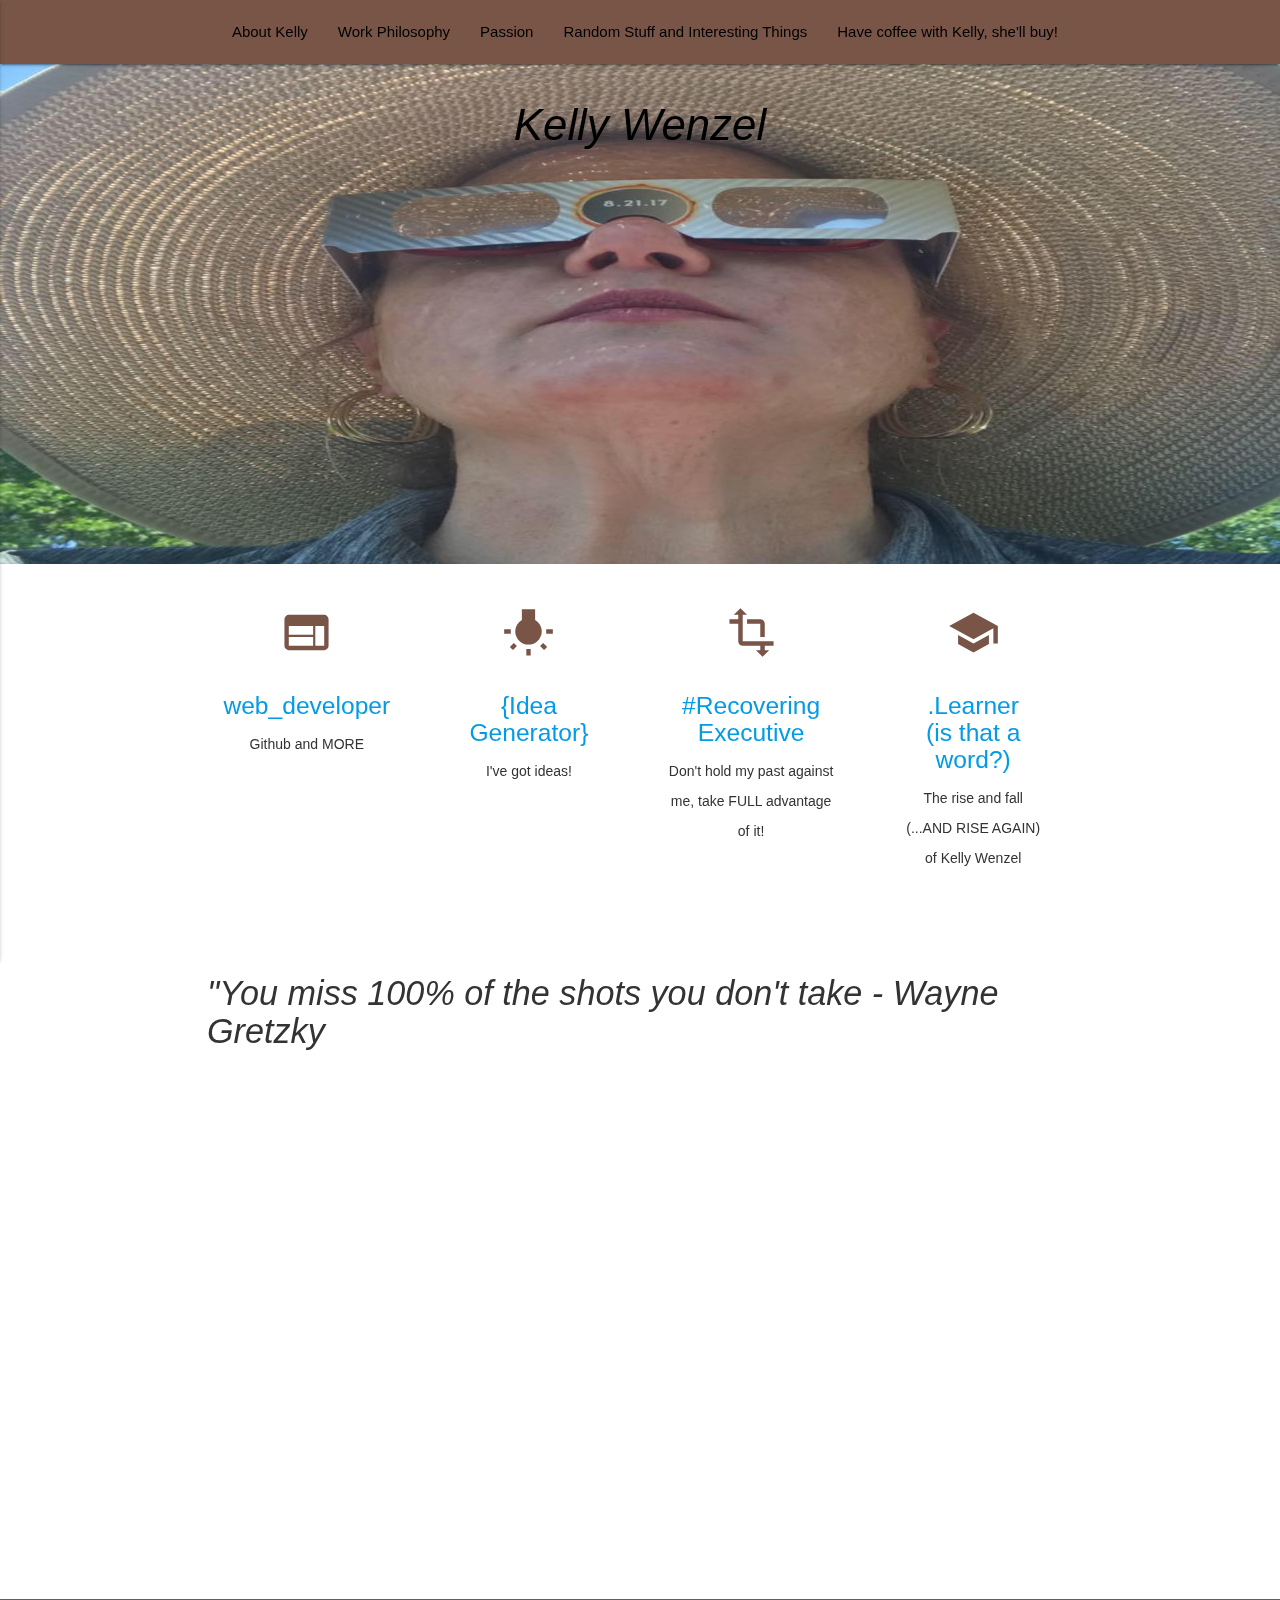
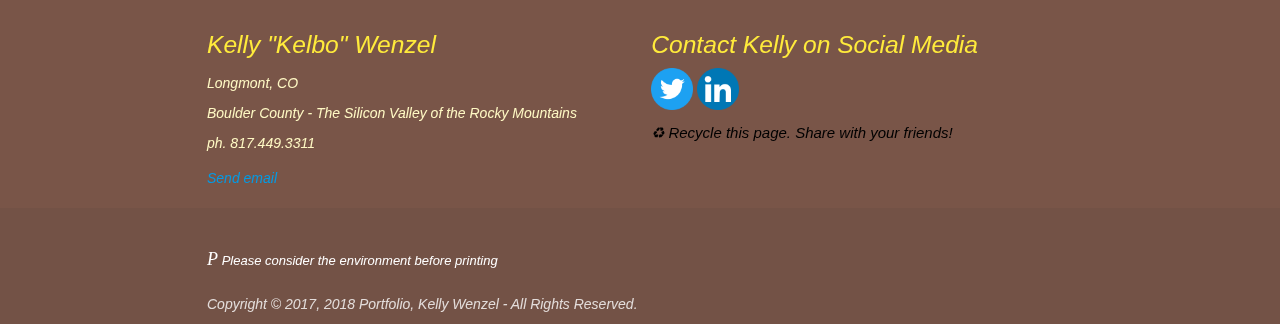
<file: index.html>
<!-- index.html-->
<!-- Description: Wenzel home page display-->
<!-- Date: 1/6/2018-->
<!-- Author: Kelly Wenzel -->

<!DOCTYPE html>
<html lang="en">
<head>
  <meta http-equiv="Content-Type" content="text/html; charset=UTF-8"/>
  <meta name="viewport" content="width=device-width, initial-scale=1"/>
  <title>She came, she saw, she concurred...</title>
  <!-- BootStrap  -->
  <link rel="stylesheet" href="https://maxcdn.bootstrapcdn.com/bootstrap/3.3.7/css/bootstrap.min.css">
  <!-- CSS  -->
  <link href="https://fonts.googleapis.com/icon?family=Material+Icons" rel="stylesheet">
  <link href="css/materialize.css" type="text/css" rel="stylesheet" media="screen,projection"/>
  <link href="css/style.css" type="text/css" rel="stylesheet" media="screen,projection"/>
  <style type="text/css">
  </style>
</head>
<body>
<!-- NavBar -->
  <nav class="brown" role="navigation">
    <div class="nav-wrapper container">
      <a id="logo-container" class="brand-logo"></a>
      <ul class="right hide-on-med-and-down">
        <li><a href="about_kelly.html">About Kelly</a></li>
        <li><a href="work_philosophy.html">Work Philosophy</a></li>
        <li><a href="passion.html">Passion</a></li>
        <li><a href="random_interesting.html">Random Stuff and Interesting Things</a></li>
        <li><a href= "#footer">Have coffee with Kelly, she'll buy!</a></li>
      </ul>

      <ul id="nav-mobile" class="side-nav"> 
        <li><a href="about_kelly.html">About Kelly</a></li>
        <li><a href="work_philosophy.html">Work Philosophy</a></li>
        <li><a href="#footer">Have coffee with Kelly, she'll buy!</a></li>
      </ul>
      <a href="#" data-activates="nav-mobile" class="button-collapse"><i class="material-icons">menu</i></a>
    </div>
  </nav>
<!-- End Navbar -->
<!-- Header Section: Parallax Section Container 1 -->
  <div id="index-banner" class="parallax-container">
    <div class="section no-pad-bot">
      <div class="container">
        <div class="row">
          <div class="parallax col md12"><img src="assets/images/eclipse_wowords.jpg" height="600px" width= "400px"></div>
          </div>
            <p><h3 class="header center black-text-text-bold"><i>Kelly Wenzel</i></h3></p>
      </div>
    </div>
  </div>   
<!-- Four Column Icon Section -->
 <!-- Container for Four Column Icon Section -->
  <div class="container">
    <div class="section">
      <!-- Column 1 -->
      <!--   Icon Section   -->
      <div class="row">
        <!-- <h3 class="center brown-text-bold">kellyWenzel</h3> -->
        <div class="col s12 m3">
          <div class="icon-block">
            <h2 class="center brown-text"><i class="material-icons">web</i></h2>
            <h5 class="center"><a href="web_developer.html">web_developer</a></h5>
            <p class="center light">Github and MORE</p>
          </div>
        </div>
 <!-- Column 2 -->
        <div class="col s12 m3">
          <div class="icon-block">
            <h2 class="center brown-text"><i class="material-icons">wb_incandescent</i></h2>
            <h5 class="center"><a href="idea_generator.html">{Idea Generator}</a></h5>
            <p class="center light">I've got ideas!</p>
          </div>
        </div>
<!--  Column 3 -->
        <div class="col s12 m3">
          <div class="icon-block">
            <h2 class="center brown-text"><i class="material-icons">transform</i></h2>
            <h5 class="center"><a href="recovering_executive.html">#Recovering Executive</a></h5>
            <p class="center light">Don't hold my past against me, take FULL advantage of it!</p>
            </p>
          </div>
        </div>
<!-- Column 4 -->
        <div class="col s12 m3">
          <div class="icon-block">
            <h2 class="center brown-text"><i class="material-icons">school</i></h2>
            <h5 class="center"><a href="learner.html">.Learner<br>(is that a word?)</a></h5>
            <p class="center light">The rise and fall<br>(...AND RISE AGAIN)<br>of Kelly Wenzel</p>
          </div>
        </div>
        <br>
      <h4 class="header col m12 left white-text-text"><br><br><i>"You miss 100% of the shots you don't take - Wayne Gretzky</h4>
      </div>
    </div>
  </div>

<!-- Parallax Container 2 -->
  <!-- <div class="parallax-container2 valign-wrapper-center"> -->
  <div class="parallax-container2 valign-wrapper-center">
    <div class="section no-pad-bot center">
      <div class="container center">
        <div class="row col s12 center">
          <iframe src="http://free.timeanddate.com/countdown/i624zqgr/n75/cf12/cm0/cu4/ct0/cs0/ca0/co1/cr0/ss0/cacdaa520/cpcdaa520/pc8b4513/tcfff/fs90/szw600/szh253/tatCount%20Down%20to%20Graduation/tacdaa520/tptTime%20Since%20Graduation/tpcdaa520/iso2018-01-13T14:00:00/bas4/pd2" allowTransparency="true" frameborder="0" width="406" height="90"></iframe>
        </div>
      </div>
    </div>
  </div>
  <!-- End PContainer 2 -->

<!-- Footer -->
  <footer class="page-footer brown" id="footer">
    <div class="container">
      <div class="row">
        <div class="col l6 s12">
          <h5 class="yellow-text">Kelly "Kelbo" Wenzel</h5>
          <p class="yellow-text text-lighten-4">Longmont, CO<br>
            Boulder County - The Silicon Valley of the Rocky Mountains<br>
            ph. 817.449.3311</p>
            <a href="mailto:aspenmarch@gmail.com">Send email</a>
        </div>
        <div class="col l6 s12">
          <h5 class="yellow-text">Contact Kelly on Social Media</h5>
            <a href="https://twitter.com/kelbowelbo" class="twitter-follow-button" data-show-count="true" data-size="large" data-dnt="true"><img style=“width:42px;height:42px;border:0;“ src="assets/images/icons/if_Twitter_2062092.png"></a>
            <a href="https://www.linkedin.com/in/kellyrenewenzel/" class="linkedin-follow-button"
            data-show-count="true" data-size="large" data-dnt="true"><img style=“width:42px;height:42px;border:0;“ src="assets/images/icons/if_linkedin_2062080.png"></a>
          <h6 class="black-text"><p>&#9851; Recycle this page. Share with your friends!</p></h6> 
        </div>
      </div>
    </div>
    <div class="footer-copyright">
      <div class="container">
        <div class"row">
          <h4><font color="white" face="Webdings" size="4">P</font><font
          color="white" face="verdana,arial,helvetica" size="2"> <strong>Please
          consider the environment before printing</strong></font></h4>
          <div class="col s12 m6"></div>
          <h7>Copyright © 2017, 2018 Portfolio, Kelly Wenzel - All Rights Reserved.</h7>
        </div>
      </div>
    </div>
  </footer>
  <!--  Scripts-->
  <script src="https://code.jquery.com/jquery-2.1.1.min.js"></script>
  <script src="js/materialize.js"></script>
  <script src="js/init.js"></script>
  </body>
</html>
</file>
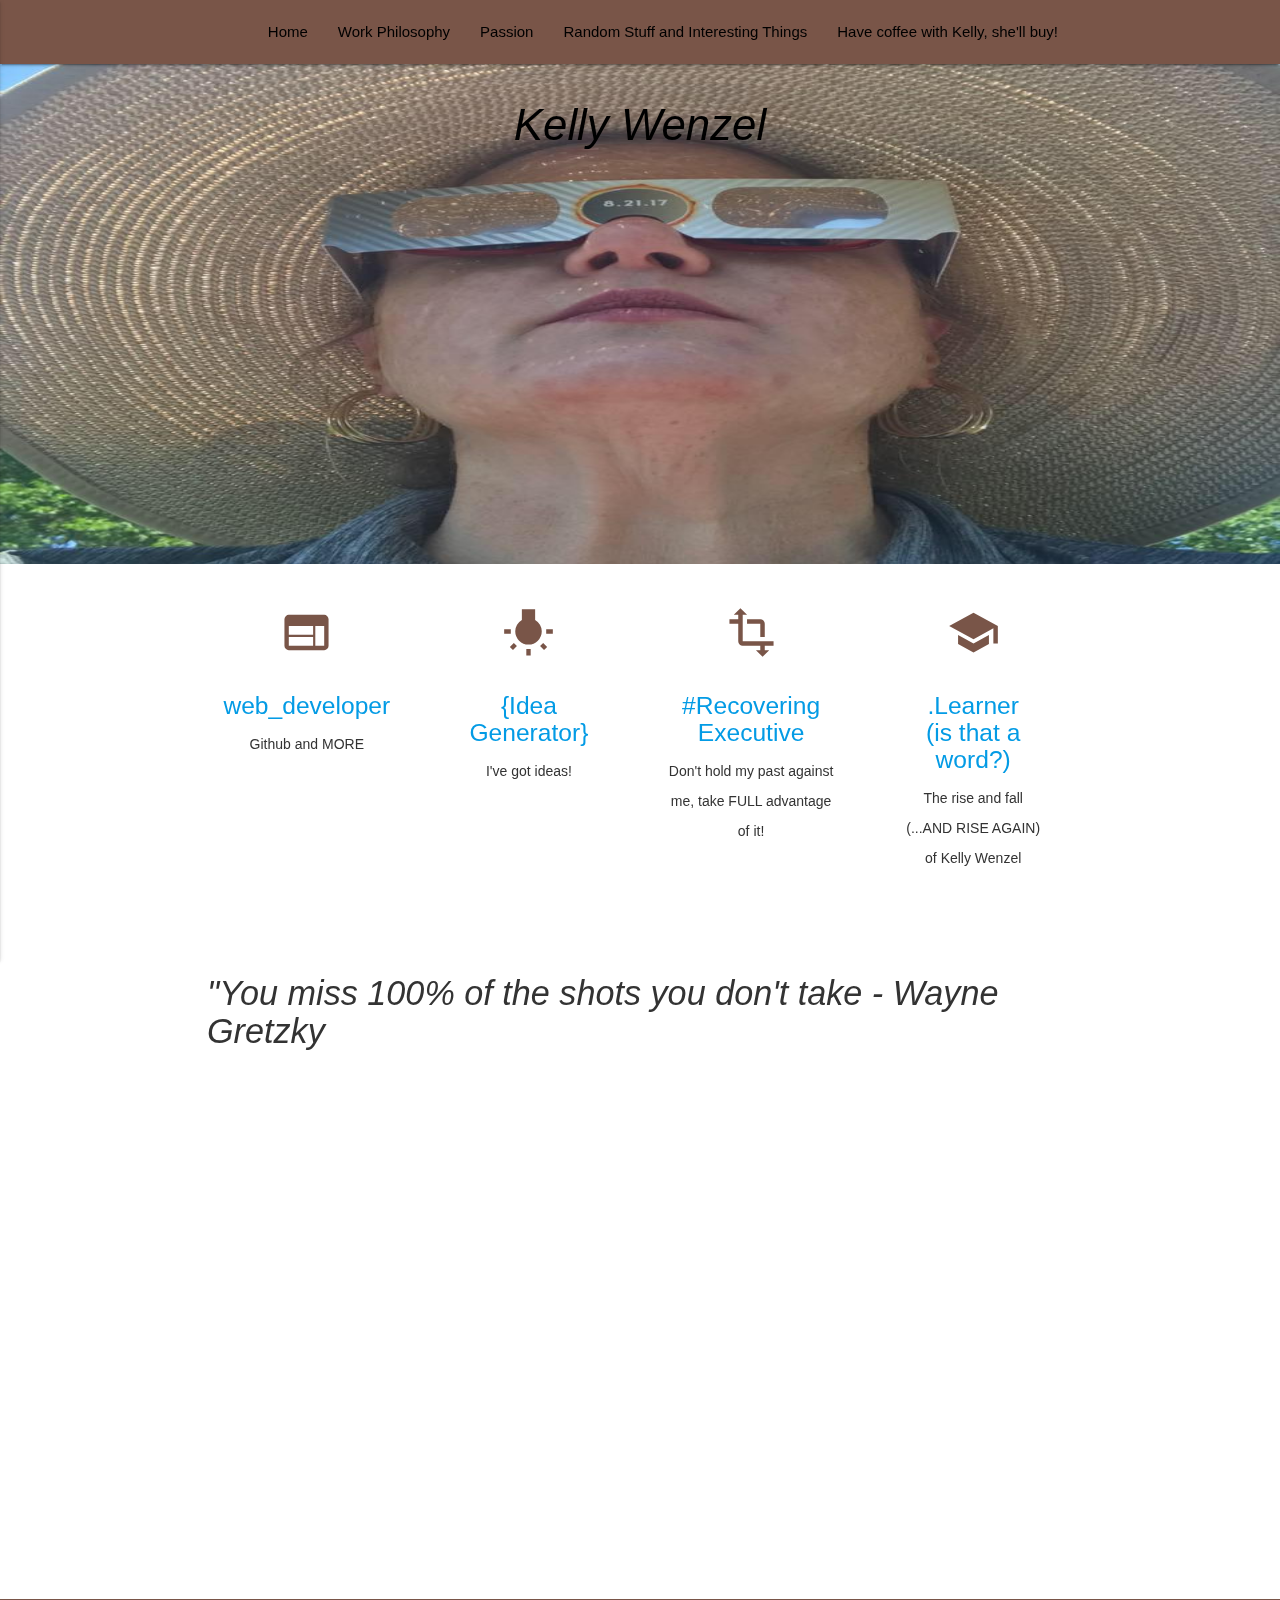
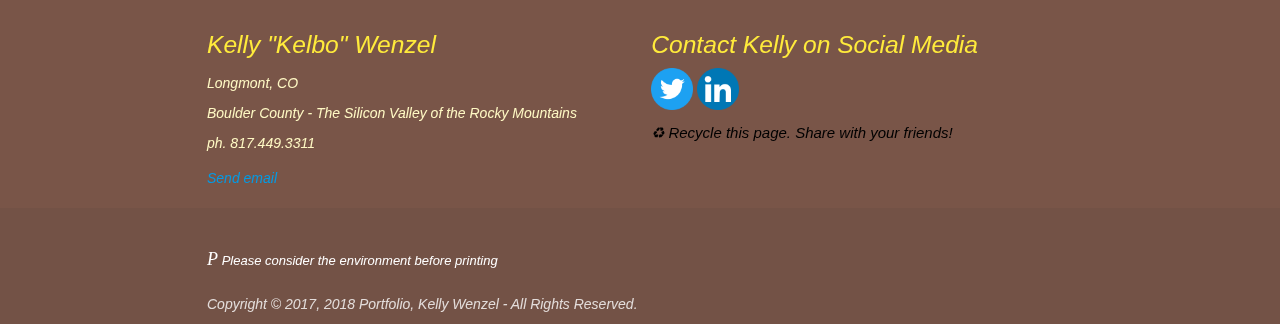
<file: about_kelly.html>
<!-- about_kelly.html-->
<!-- Description: About Kelly page display-->
<!-- Date: 12/29/2017-->
<!-- Author: Kelly Wenzel -->

<!DOCTYPE html>
<html lang="en">
<head>
  <meta http-equiv="Content-Type" content="text/html; charset=UTF-8"/>
  <meta name="viewport" content="width=device-width, initial-scale=1"/>
  <title>She came, she saw, she concurred...</title>
  <!-- BootStrap  -->
  <link rel="stylesheet" href="https://maxcdn.bootstrapcdn.com/bootstrap/3.3.7/css/bootstrap.min.css">
  <!-- CSS  -->
  <link href="https://fonts.googleapis.com/icon?family=Material+Icons" rel="stylesheet">
  <link href="css/materialize.css" type="text/css" rel="stylesheet" media="screen,projection"/>
  <link href="css/style.css" type="text/css" rel="stylesheet" media="screen,projection"/>
  <style type="text/css">
  </style>
</head>
<body>
<!-- NavBar -->
  <nav class="brown" role="navigation">
    <div class="nav-wrapper container">
      <a id="logo-container" class="brand-logo"></a>
      <ul class="right hide-on-med-and-down">
        <li><a href="index.html">Home</a></li>
        <li><a href="work_philosophy.html">Work Philosophy</a></li>
        <li><a href="passion.html">Passion</a></li>
        <li><a href="random_interesting.html">Random Stuff and Interesting Things</a></li>
        <li><a href= "#footer">Have coffee with Kelly, she'll buy!</a></li>
      </ul>

      <ul id="nav-mobile" class="side-nav"> 
        <li><a href="index.html">Home</a></li>
        <li><a href="work_philosophy.html">Work Philosophy</a></li>
        <li><a href="#footer">Have coffee with Kelly, she'll buy!</a></li>
      </ul>
      <a href="#" data-activates="nav-mobile" class="button-collapse"><i class="material-icons">menu</i></a>
    </div>
  </nav>
<!-- End Navbar -->
<!-- Header Section: Parallax Section Container 1 -->
  <div id="index-banner" class="parallax-container">
    <div class="section no-pad-bot">
      <div class="container">
        <div class="row">
          <div class="parallax col md12"><img src="assets/images/eclipse_wowords.jpg" height="600px" width= "400px"></div>
          </div>
            <p><h3 class="header center black-text-text-bold"><i>Kelly Wenzel</i></h3></p>
      </div>
    </div>
  </div>   
<!-- Four Column Icon Section -->
 <!-- Container for Four Column Icon Section -->
  <div class="container">
    <div class="section">
      <!-- Column 1 -->
      <!--   Icon Section   -->
      <div class="row">
        <!-- <h3 class="center brown-text-bold">kellyWenzel</h3> -->
        <div class="col s12 m3">
          <div class="icon-block">
            <h2 class="center brown-text"><i class="material-icons">web</i></h2>
            <h5 class="center"><a href="web_developer.html">web_developer</a></h5>
            <p class="center light">Github and MORE</p>
          </div>
        </div>
 <!-- Column 2 -->
        <div class="col s12 m3">
          <div class="icon-block">
            <h2 class="center brown-text"><i class="material-icons">wb_incandescent</i></h2>
            <h5 class="center"><a href="idea_generator.html">{Idea Generator}</a></h5>
            <p class="center light">I've got ideas!</p>
          </div>
        </div>
<!--  Column 3 -->
        <div class="col s12 m3">
          <div class="icon-block">
            <h2 class="center brown-text"><i class="material-icons">transform</i></h2>
            <h5 class="center"><a href="recovering_executive.html">#Recovering Executive</a></h5>
            <p class="center light">Don't hold my past against me, take FULL advantage of it!</p>
            </p>
          </div>
        </div>
<!-- Column 4 -->
        <div class="col s12 m3">
          <div class="icon-block">
            <h2 class="center brown-text"><i class="material-icons">school</i></h2>
            <h5 class="center"><a href="learner.html">.Learner<br>(is that a word?)</a></h5>
            <p class="center light">The rise and fall<br>(...AND RISE AGAIN)<br>of Kelly Wenzel</p>
          </div>
        </div>
        <br>
      <h4 class="header col m12 left white-text-text"><br><br><i>"You miss 100% of the shots you don't take - Wayne Gretzky</h4>
      </div>
    </div>
  </div>

<!-- Parallax Container 2 -->
  <!-- <div class="parallax-container2 valign-wrapper-center"> -->
  <div class="parallax-container2 valign-wrapper-center">
    <div class="section no-pad-bot center">
      <div class="container center">
        <div class="row col s12 center">
          <iframe src="http://free.timeanddate.com/countdown/i624zqgr/n75/cf12/cm0/cu4/ct0/cs0/ca0/co1/cr0/ss0/cacdaa520/cpcdaa520/pc8b4513/tcfff/fs90/szw600/szh253/tatCount%20Down%20to%20Graduation/tacdaa520/tptTime%20Since%20Graduation/tpcdaa520/iso2018-01-13T14:00:00/bas4/pd2" allowTransparency="true" frameborder="0" width="406" height="90"></iframe>
        </div>
      </div>
    </div>
  </div>
  <!-- End PContainer 2 -->

<!-- Footer -->
  <footer class="page-footer brown" id="footer">
    <div class="container">
      <div class="row">
        <div class="col l6 s12">
          <h5 class="yellow-text">Kelly "Kelbo" Wenzel</h5>
          <p class="yellow-text text-lighten-4">Longmont, CO<br>
            Boulder County - The Silicon Valley of the Rocky Mountains<br>
            ph. 817.449.3311</p>
            <a href="mailto:aspenmarch@gmail.com">Send email</a>
        </div>
        <div class="col l6 s12">
          <h5 class="yellow-text">Contact Kelly on Social Media</h5>
            <a href="https://twitter.com/kelbowelbo" class="twitter-follow-button" data-show-count="true" data-size="large" data-dnt="true"><img style=“width:42px;height:42px;border:0;“ src="assets/images/icons/if_Twitter_2062092.png"></a>
            <a href="https://www.linkedin.com/in/kellyrenewenzel/" class="linkedin-follow-button"
            data-show-count="true" data-size="large" data-dnt="true"><img style=“width:42px;height:42px;border:0;“ src="assets/images/icons/if_linkedin_2062080.png"></a>
          <h6 class="black-text"><p>&#9851; Recycle this page. Share with your friends!</p></h6> 
        </div>
      </div>
    </div>
    <div class="footer-copyright">
      <div class="container">
        <div class"row">
          <h4><font color="white" face="Webdings" size="4">P</font><font
          color="white" face="verdana,arial,helvetica" size="2"> <strong>Please
          consider the environment before printing</strong></font></h4>
          <div class="col s12 m6"></div>
          <h7>Copyright © 2017, 2018 Portfolio, Kelly Wenzel - All Rights Reserved.</h7>
        </div>
      </div>
    </div>
  </footer>
  <!--  Scripts-->
  <script src="https://code.jquery.com/jquery-2.1.1.min.js"></script>
  <script src="js/materialize.js"></script>
  <script src="js/init.js"></script>
  </body>
</html>
</file>
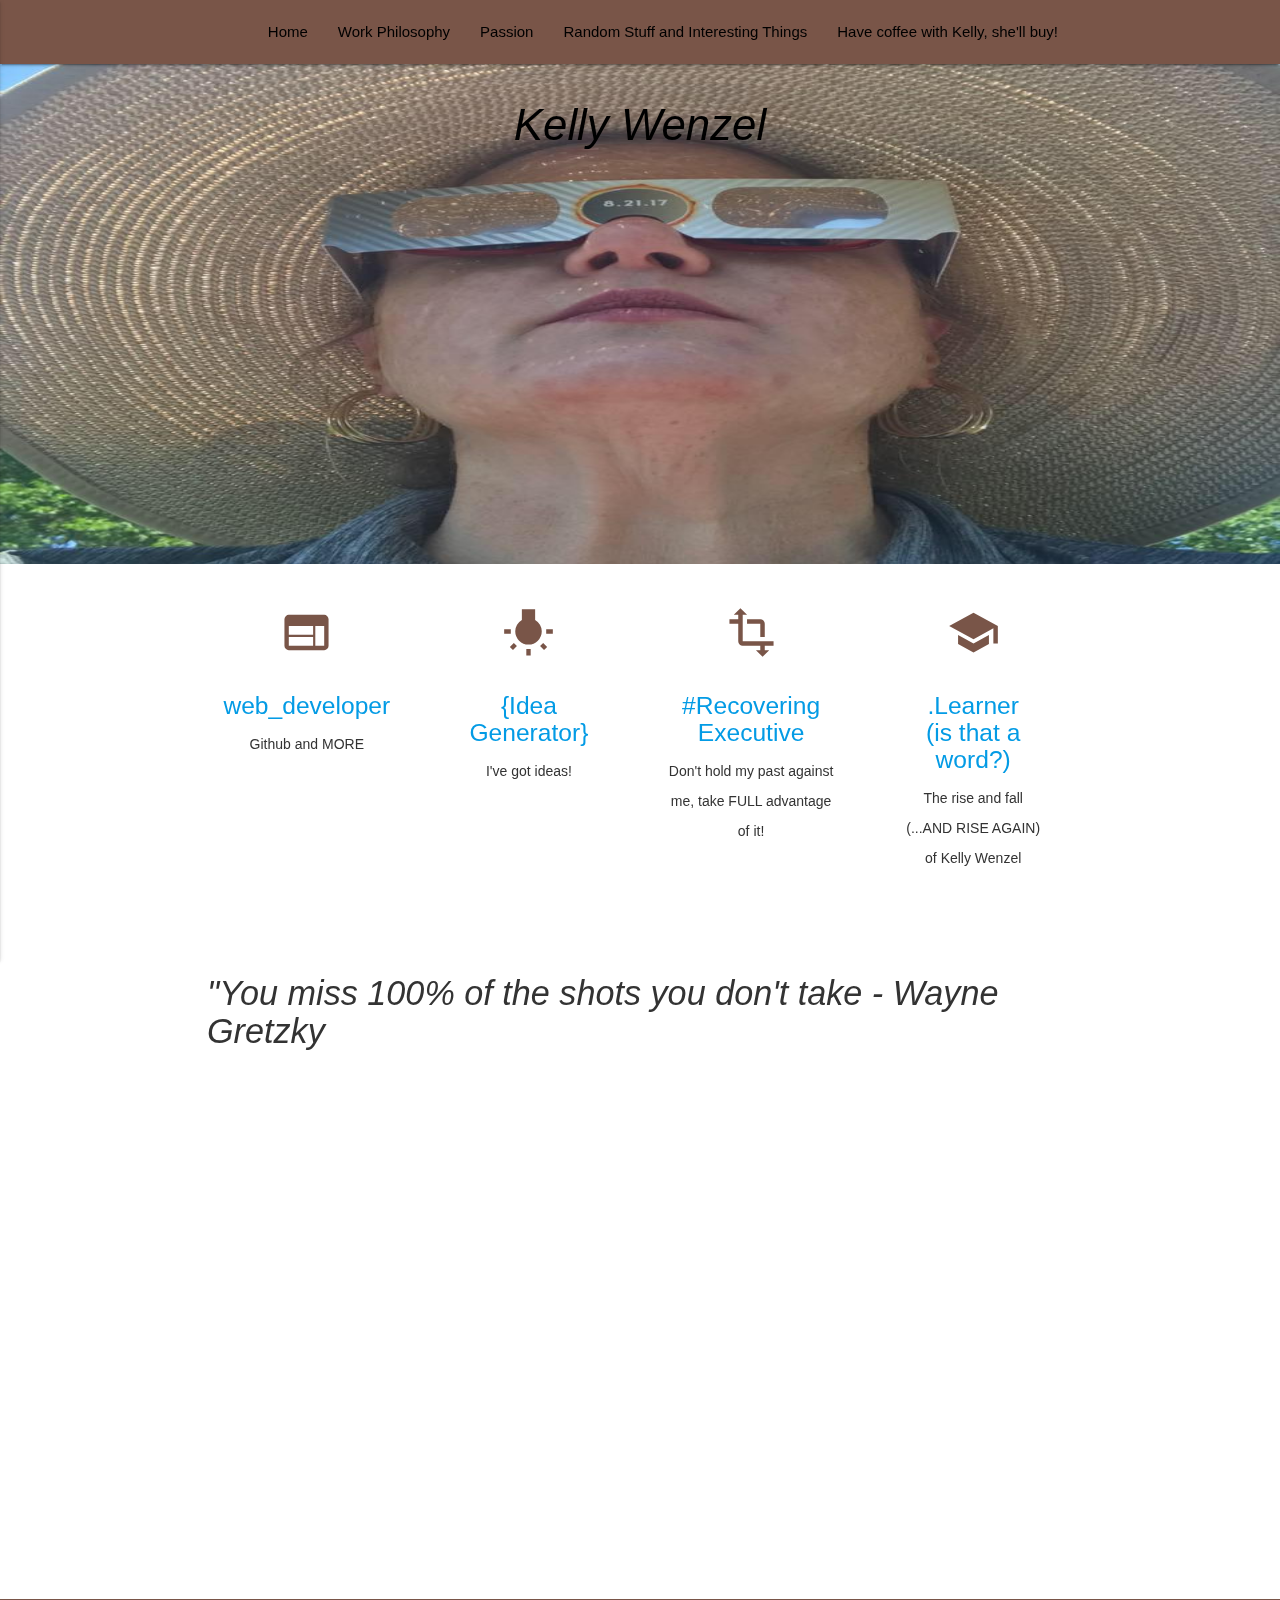
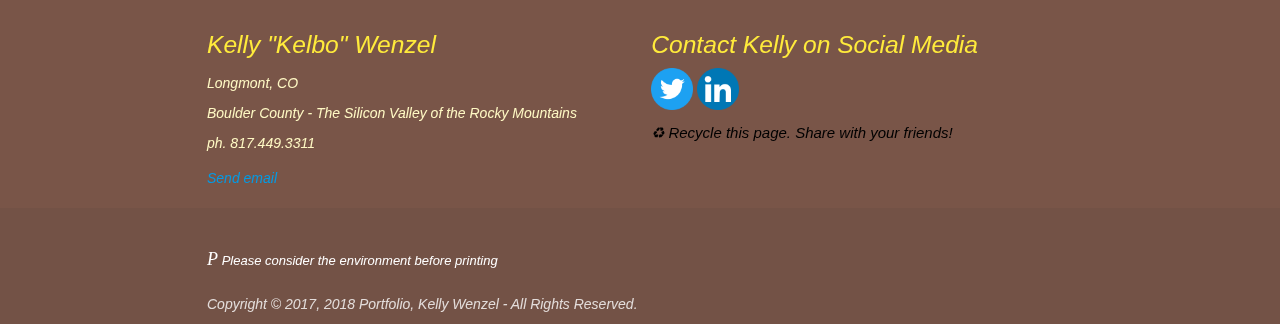
<file: idea_generator.html>
<!-- idea_generator.html-->
<!-- Description: Idea Generator page display-->
<!-- Date: 1/5/2017-->
<!-- Author: Kelly Wenzel -->

<!DOCTYPE html>
<html lang="en">
<head>
  <meta http-equiv="Content-Type" content="text/html; charset=UTF-8"/>
  <meta name="viewport" content="width=device-width, initial-scale=1"/>
  <title>She came, she saw, she concurred...</title>
  <!-- BootStrap  -->
  <link rel="stylesheet" href="https://maxcdn.bootstrapcdn.com/bootstrap/3.3.7/css/bootstrap.min.css">
  <!-- CSS  -->
  <link href="https://fonts.googleapis.com/icon?family=Material+Icons" rel="stylesheet">
  <link href="css/materialize.css" type="text/css" rel="stylesheet" media="screen,projection"/>
  <link href="css/style.css" type="text/css" rel="stylesheet" media="screen,projection"/>
  <style type="text/css">
  </style>
</head>
<body>
<!-- NavBar -->
  <nav class="brown" role="navigation">
    <div class="nav-wrapper container">
      <a id="logo-container" class="brand-logo"></a>
      <ul class="right hide-on-med-and-down">
        <li><a href="index.html">Home</a></li>
        <li><a href="work_philosophy.html">Work Philosophy</a></li>
        <li><a href="passion.html">Passion</a></li>
        <li><a href="random_interesting.html">Random Stuff and Interesting Things</a></li>
        <li><a href= "#footer">Have coffee with Kelly, she'll buy!</a></li>
      </ul>

      <ul id="nav-mobile" class="side-nav"> 
        <li><a href="index.html">Home</a></li>
        <li><a href="work_philosophy.html">Work Philosophy</a></li>
        <li><a href="#footer">Have coffee with Kelly, she'll buy!</a></li>
      </ul>
      <a href="#" data-activates="nav-mobile" class="button-collapse"><i class="material-icons">menu</i></a>
    </div>
  </nav>
<!-- End Navbar -->
<!-- Header Section: Parallax Section Container 1 -->
  <div id="index-banner" class="parallax-container">
    <div class="section no-pad-bot">
      <div class="container">
        <div class="row">
          <div class="parallax col md12"><img src="assets/images/eclipse_wowords.jpg" height="600px" width= "400px"></div>
          </div>
            <p><h3 class="header center black-text-text-bold"><i>Kelly Wenzel</i></h3></p>
      </div>
    </div>
  </div>   
<!-- Four Column Icon Section -->
 <!-- Container for Four Column Icon Section -->
  <div class="container">
    <div class="section">
      <!-- Column 1 -->
      <!--   Icon Section   -->
      <div class="row">
        <!-- <h3 class="center brown-text-bold">kellyWenzel</h3> -->
        <div class="col s12 m3">
          <div class="icon-block">
            <h2 class="center brown-text"><i class="material-icons">web</i></h2>
            <h5 class="center"><a href="web_developer.html">web_developer</a></h5>
            <p class="center light">Github and MORE</p>
          </div>
        </div>
 <!-- Column 2 -->
        <div class="col s12 m3">
          <div class="icon-block">
            <h2 class="center brown-text"><i class="material-icons">wb_incandescent</i></h2>
            <h5 class="center"><a href="idea_generator.html">{Idea Generator}</a></h5>
            <p class="center light">I've got ideas!</p>
          </div>
        </div>
<!--  Column 3 -->
        <div class="col s12 m3">
          <div class="icon-block">
            <h2 class="center brown-text"><i class="material-icons">transform</i></h2>
            <h5 class="center"><a href="recovering_executive.html">#Recovering Executive</a></h5>
            <p class="center light">Don't hold my past against me, take FULL advantage of it!</p>
            </p>
          </div>
        </div>
<!-- Column 4 -->
        <div class="col s12 m3">
          <div class="icon-block">
            <h2 class="center brown-text"><i class="material-icons">school</i></h2>
            <h5 class="center"><a href="learner.html">.Learner<br>(is that a word?)</a></h5>
            <p class="center light">The rise and fall<br>(...AND RISE AGAIN)<br>of Kelly Wenzel</p>
          </div>
        </div>
        <br>
      <h4 class="header col m12 left white-text-text"><br><br><i>"You miss 100% of the shots you don't take - Wayne Gretzky</h4>
      </div>
    </div>
  </div>

<!-- Parallax Container 2 -->
  <!-- <div class="parallax-container2 valign-wrapper-center"> -->
  <div class="parallax-container2 valign-wrapper-center">
    <div class="section no-pad-bot center">
      <div class="container center">
        <div class="row col s12 center">
          <iframe src="http://free.timeanddate.com/countdown/i624zqgr/n75/cf12/cm0/cu4/ct0/cs0/ca0/co1/cr0/ss0/cacdaa520/cpcdaa520/pc8b4513/tcfff/fs90/szw600/szh253/tatCount%20Down%20to%20Graduation/tacdaa520/tptTime%20Since%20Graduation/tpcdaa520/iso2018-01-13T14:00:00/bas4/pd2" allowTransparency="true" frameborder="0" width="406" height="90"></iframe>
        </div>
      </div>
    </div>
  </div>
  <!-- End PContainer 2 -->

<!-- Footer -->
  <footer class="page-footer brown" id="footer">
    <div class="container">
      <div class="row">
        <div class="col l6 s12">
          <h5 class="yellow-text">Kelly "Kelbo" Wenzel</h5>
          <p class="yellow-text text-lighten-4">Longmont, CO<br>
            Boulder County - The Silicon Valley of the Rocky Mountains<br>
            ph. 817.449.3311</p>
            <a href="mailto:aspenmarch@gmail.com">Send email</a>
        </div>
        <div class="col l6 s12">
          <h5 class="yellow-text">Contact Kelly on Social Media</h5>
            <a href="https://twitter.com/kelbowelbo" class="twitter-follow-button" data-show-count="true" data-size="large" data-dnt="true"><img style=“width:42px;height:42px;border:0;“ src="assets/images/icons/if_Twitter_2062092.png"></a>
            <a href="https://www.linkedin.com/in/kellyrenewenzel/" class="linkedin-follow-button"
            data-show-count="true" data-size="large" data-dnt="true"><img style=“width:42px;height:42px;border:0;“ src="assets/images/icons/if_linkedin_2062080.png"></a>
          <h6 class="black-text"><p>&#9851; Recycle this page. Share with your friends!</p></h6> 
        </div>
      </div>
    </div>
    <div class="footer-copyright">
      <div class="container">
        <div class"row">
          <h4><font color="white" face="Webdings" size="4">P</font><font
          color="white" face="verdana,arial,helvetica" size="2"> <strong>Please
          consider the environment before printing</strong></font></h4>
          <div class="col s12 m6"></div>
          <h7>Copyright © 2017, 2018 Portfolio, Kelly Wenzel - All Rights Reserved.</h7>
        </div>
      </div>
    </div>
  </footer>
  <!--  Scripts-->
  <script src="https://code.jquery.com/jquery-2.1.1.min.js"></script>
  <script src="js/materialize.js"></script>
  <script src="js/init.js"></script>
  </body>
</html>
</file>
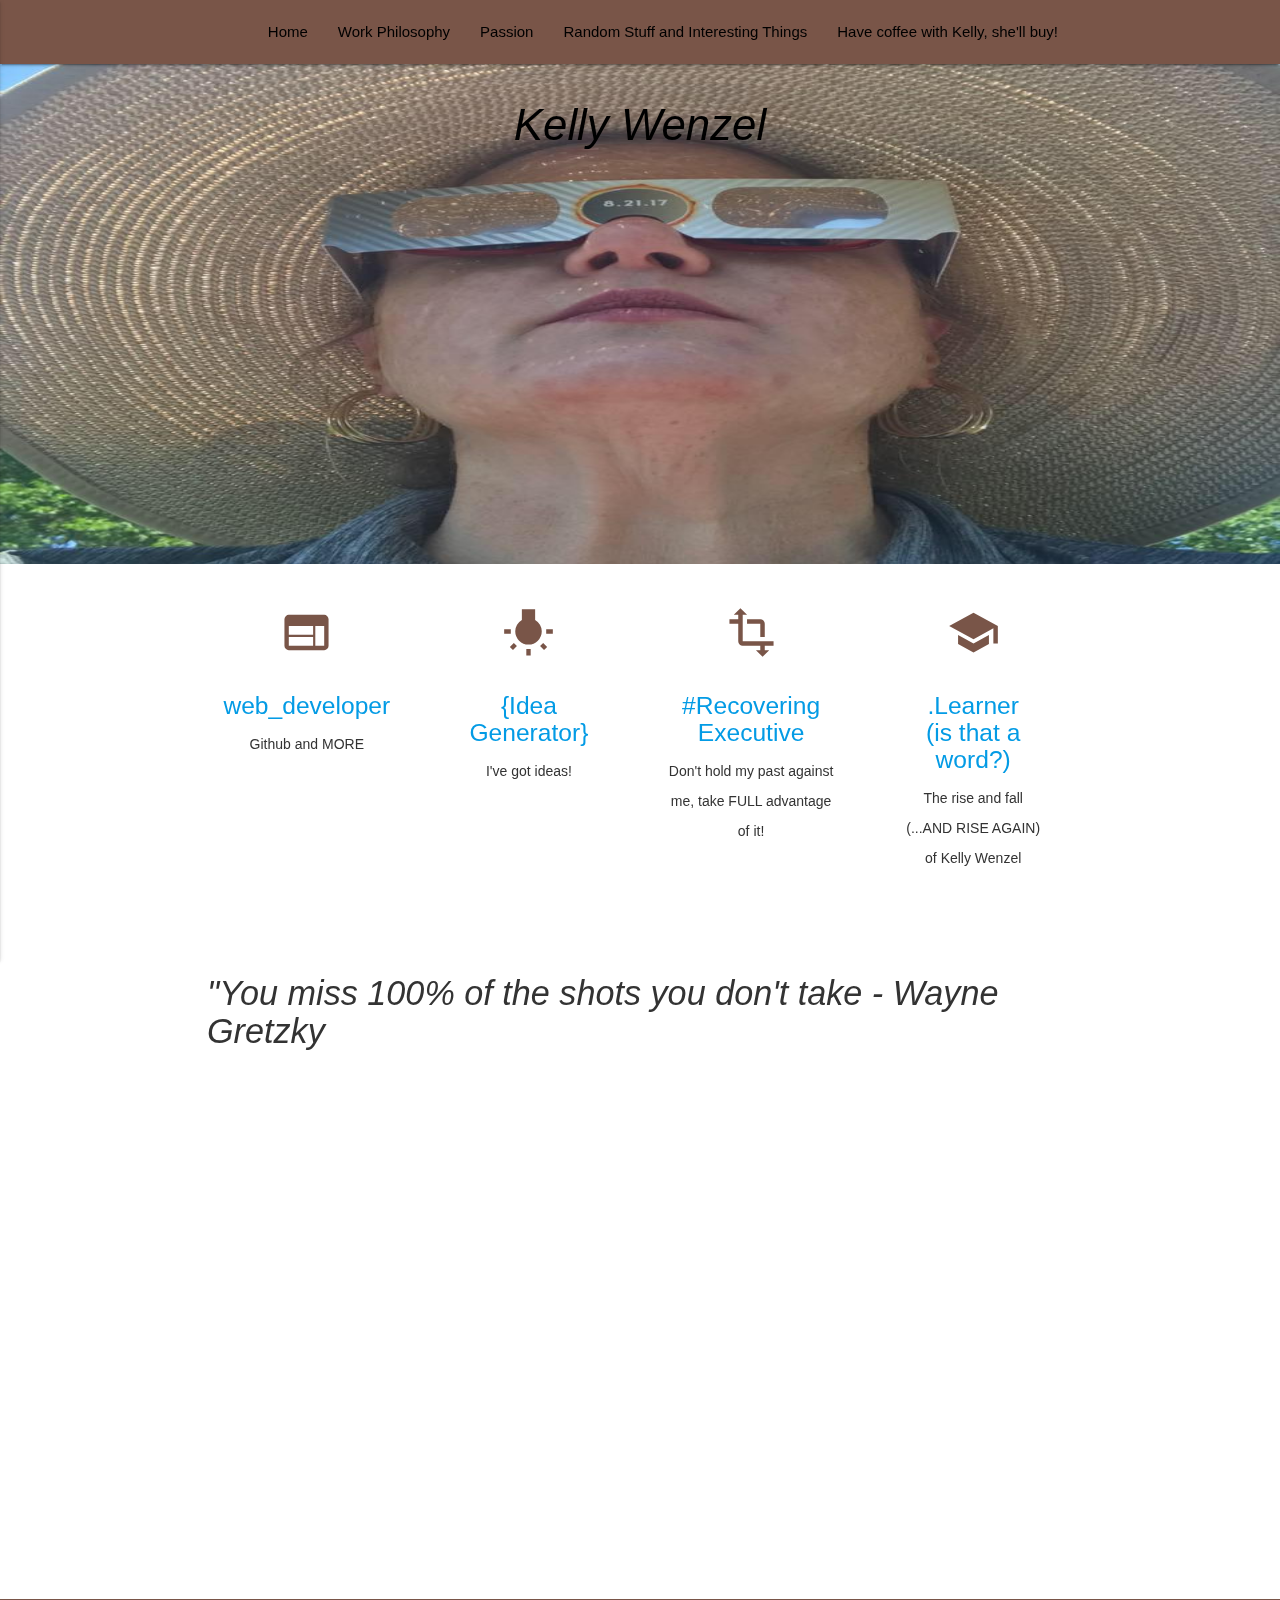
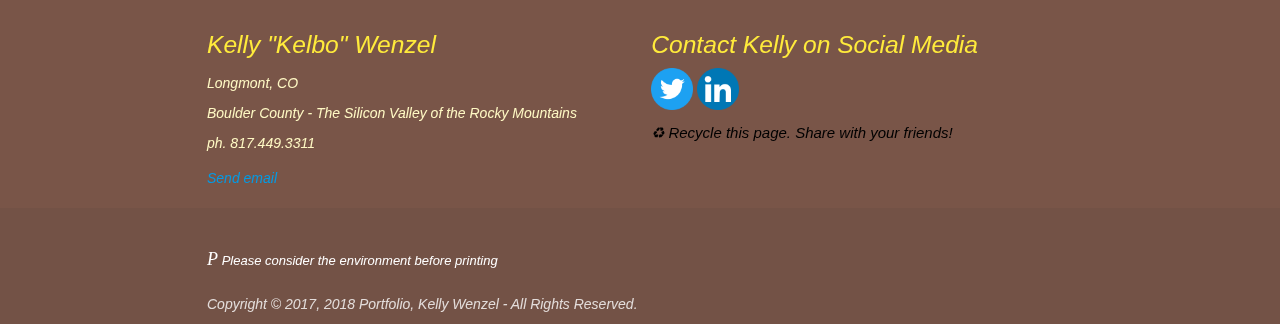
<file: learner.html>
<!-- learner.html-->
<!-- Description: Learner page display-->
<!-- Date: 1/4/2017-->
<!-- Author: Kelly Wenzel -->

<!DOCTYPE html>
<html lang="en">
<head>
  <meta http-equiv="Content-Type" content="text/html; charset=UTF-8"/>
  <meta name="viewport" content="width=device-width, initial-scale=1"/>
  <title>She came, she saw, she concurred...</title>
  <!-- BootStrap  -->
  <link rel="stylesheet" href="https://maxcdn.bootstrapcdn.com/bootstrap/3.3.7/css/bootstrap.min.css">
  <!-- CSS  -->
  <link href="https://fonts.googleapis.com/icon?family=Material+Icons" rel="stylesheet">
  <link href="css/materialize.css" type="text/css" rel="stylesheet" media="screen,projection"/>
  <link href="css/style.css" type="text/css" rel="stylesheet" media="screen,projection"/>
  <style type="text/css">
  </style>
</head>
<body>
<!-- NavBar -->
  <nav class="brown" role="navigation">
    <div class="nav-wrapper container">
      <a id="logo-container" class="brand-logo"></a>
      <ul class="right hide-on-med-and-down">
        <li><a href="index.html">Home</a></li>
        <li><a href="work_philosophy.html">Work Philosophy</a></li>
        <li><a href="passion.html">Passion</a></li>
        <li><a href="random_interesting.html">Random Stuff and Interesting Things</a></li>
        <li><a href= "#footer">Have coffee with Kelly, she'll buy!</a></li>
      </ul>

      <ul id="nav-mobile" class="side-nav"> 
        <li><a href="index.html">Home</a></li>
        <li><a href="work_philosophy.html">Work Philosophy</a></li>
        <li><a href="#footer">Have coffee with Kelly, she'll buy!</a></li>
      </ul>
      <a href="#" data-activates="nav-mobile" class="button-collapse"><i class="material-icons">menu</i></a>
    </div>
  </nav>
<!-- End Navbar -->
<!-- Header Section: Parallax Section Container 1 -->
  <div id="index-banner" class="parallax-container">
    <div class="section no-pad-bot">
      <div class="container">
        <div class="row">
          <div class="parallax col md12"><img src="assets/images/eclipse_wowords.jpg" height="600px" width= "400px"></div>
          </div>
            <p><h3 class="header center black-text-text-bold"><i>Kelly Wenzel</i></h3></p>
      </div>
    </div>
  </div>   
<!-- Four Column Icon Section -->
 <!-- Container for Four Column Icon Section -->
  <div class="container">
    <div class="section">
      <!-- Column 1 -->
      <!--   Icon Section   -->
      <div class="row">
        <!-- <h3 class="center brown-text-bold">kellyWenzel</h3> -->
        <div class="col s12 m3">
          <div class="icon-block">
            <h2 class="center brown-text"><i class="material-icons">web</i></h2>
            <h5 class="center"><a href="web_developer.html">web_developer</a></h5>
            <p class="center light">Github and MORE</p>
          </div>
        </div>
 <!-- Column 2 -->
        <div class="col s12 m3">
          <div class="icon-block">
            <h2 class="center brown-text"><i class="material-icons">wb_incandescent</i></h2>
            <h5 class="center"><a href="idea_generator.html">{Idea Generator}</a></h5>
            <p class="center light">I've got ideas!</p>
          </div>
        </div>
<!--  Column 3 -->
        <div class="col s12 m3">
          <div class="icon-block">
            <h2 class="center brown-text"><i class="material-icons">transform</i></h2>
            <h5 class="center"><a href="recovering_executive.html">#Recovering Executive</a></h5>
            <p class="center light">Don't hold my past against me, take FULL advantage of it!</p>
            </p>
          </div>
        </div>
<!-- Column 4 -->
        <div class="col s12 m3">
          <div class="icon-block">
            <h2 class="center brown-text"><i class="material-icons">school</i></h2>
            <h5 class="center"><a href="learner.html">.Learner<br>(is that a word?)</a></h5>
            <p class="center light">The rise and fall<br>(...AND RISE AGAIN)<br>of Kelly Wenzel</p>
          </div>
        </div>
        <br>
      <h4 class="header col m12 left white-text-text"><br><br><i>"You miss 100% of the shots you don't take - Wayne Gretzky</h4>
      </div>
    </div>
  </div>

<!-- Parallax Container 2 -->
  <!-- <div class="parallax-container2 valign-wrapper-center"> -->
  <div class="parallax-container2 valign-wrapper-center">
    <div class="section no-pad-bot center">
      <div class="container center">
        <div class="row col s12 center">
          <iframe src="http://free.timeanddate.com/countdown/i624zqgr/n75/cf12/cm0/cu4/ct0/cs0/ca0/co1/cr0/ss0/cacdaa520/cpcdaa520/pc8b4513/tcfff/fs90/szw600/szh253/tatCount%20Down%20to%20Graduation/tacdaa520/tptTime%20Since%20Graduation/tpcdaa520/iso2018-01-13T14:00:00/bas4/pd2" allowTransparency="true" frameborder="0" width="406" height="90"></iframe>
        </div>
      </div>
    </div>
  </div>
  <!-- End PContainer 2 -->

<!-- Footer -->
  <footer class="page-footer brown" id="footer">
    <div class="container">
      <div class="row">
        <div class="col l6 s12">
          <h5 class="yellow-text">Kelly "Kelbo" Wenzel</h5>
          <p class="yellow-text text-lighten-4">Longmont, CO<br>
            Boulder County - The Silicon Valley of the Rocky Mountains<br>
            ph. 817.449.3311</p>
            <a href="mailto:aspenmarch@gmail.com">Send email</a>
        </div>
        <div class="col l6 s12">
          <h5 class="yellow-text">Contact Kelly on Social Media</h5>
            <a href="https://twitter.com/kelbowelbo" class="twitter-follow-button" data-show-count="true" data-size="large" data-dnt="true"><img style=“width:42px;height:42px;border:0;“ src="assets/images/icons/if_Twitter_2062092.png"></a>
            <a href="https://www.linkedin.com/in/kellyrenewenzel/" class="linkedin-follow-button"
            data-show-count="true" data-size="large" data-dnt="true"><img style=“width:42px;height:42px;border:0;“ src="assets/images/icons/if_linkedin_2062080.png"></a>
          <h6 class="black-text"><p>&#9851; Recycle this page. Share with your friends!</p></h6> 
        </div>
      </div>
    </div>
    <div class="footer-copyright">
      <div class="container">
        <div class"row">
          <h4><font color="white" face="Webdings" size="4">P</font><font
          color="white" face="verdana,arial,helvetica" size="2"> <strong>Please
          consider the environment before printing</strong></font></h4>
          <div class="col s12 m6"></div>
          <h7>Copyright © 2017, 2018 Portfolio, Kelly Wenzel - All Rights Reserved.</h7>
        </div>
      </div>
    </div>
  </footer>
  <!--  Scripts-->
  <script src="https://code.jquery.com/jquery-2.1.1.min.js"></script>
  <script src="js/materialize.js"></script>
  <script src="js/init.js"></script>
  </body>
</html>
</file>
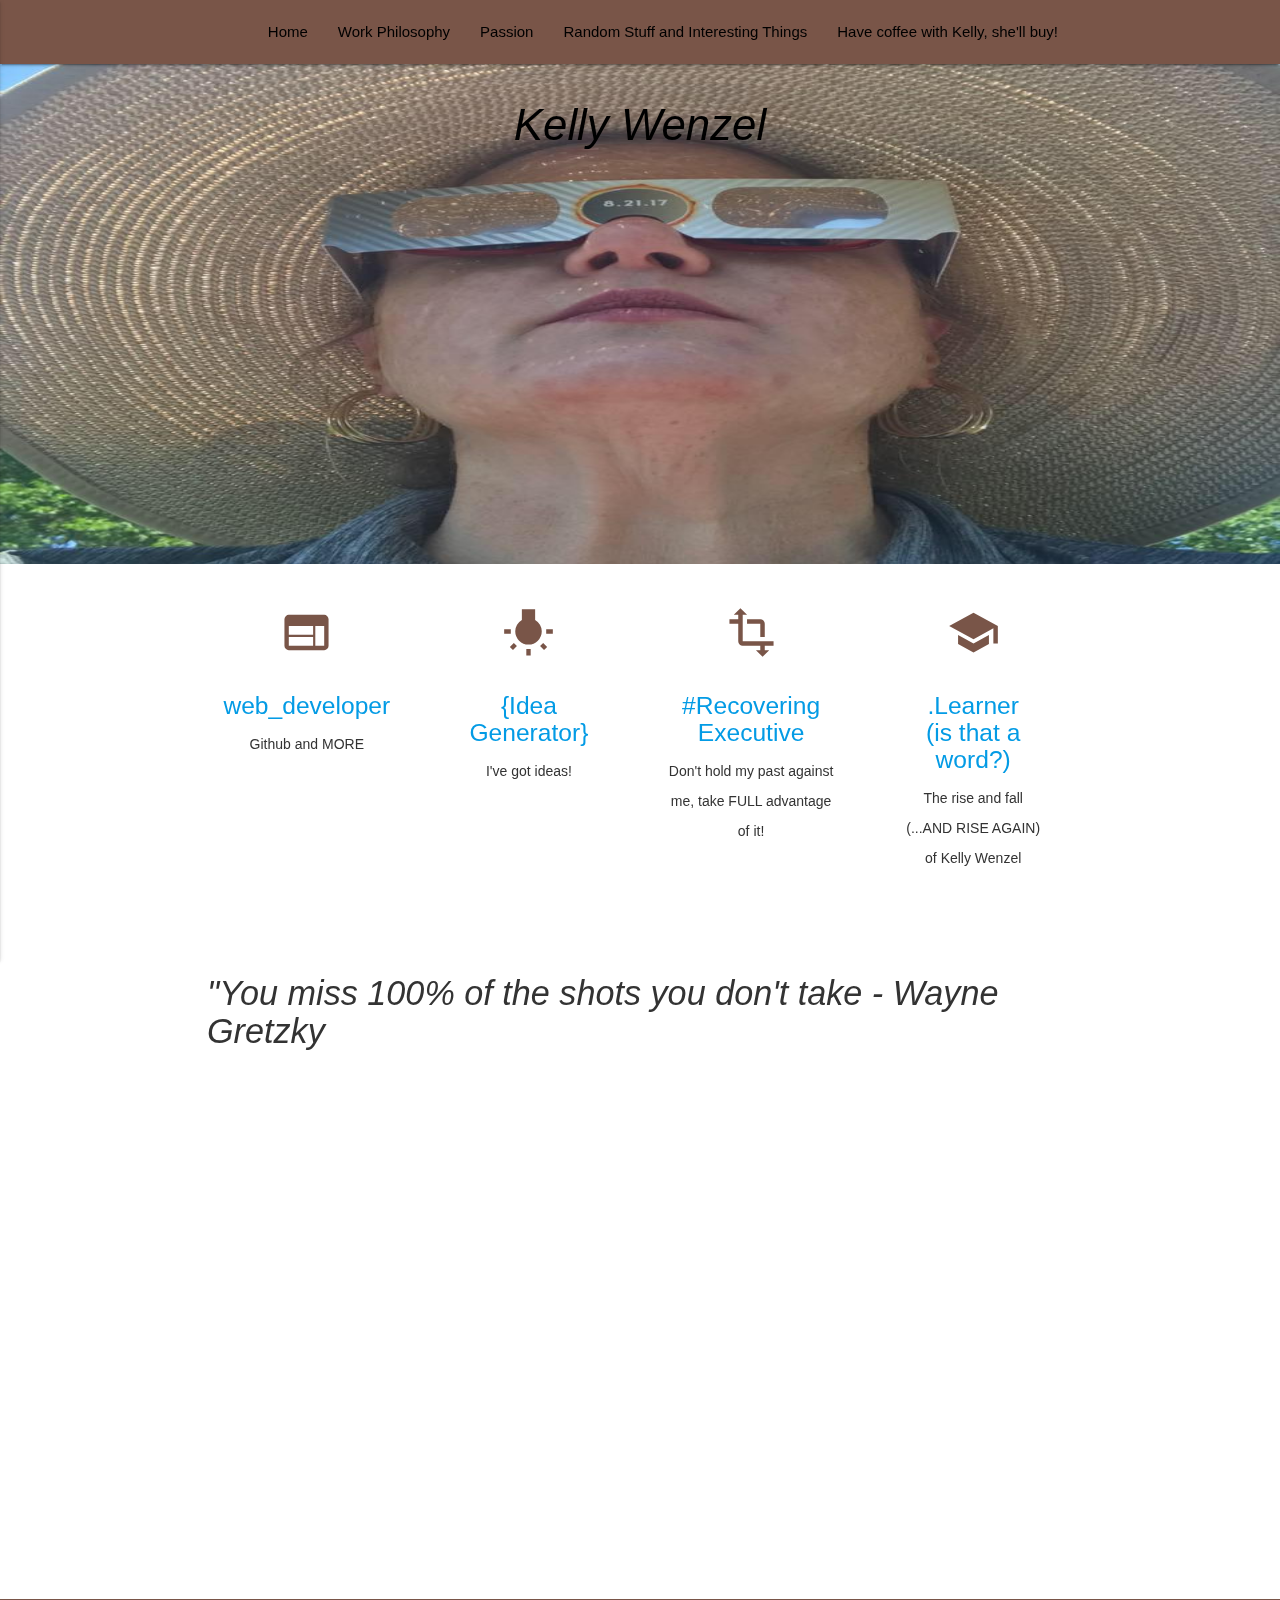
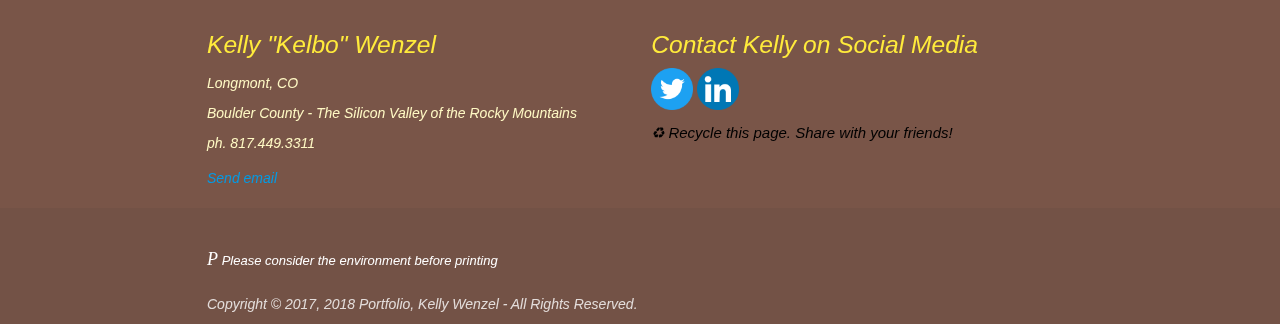
<file: passion.html>
<!-- passion.html-->
<!-- Description: Passion page display-->
<!-- Date: 1/5/2017-->
<!-- Author: Kelly Wenzel -->

<!DOCTYPE html>
<html lang="en">
<head>
  <meta http-equiv="Content-Type" content="text/html; charset=UTF-8"/>
  <meta name="viewport" content="width=device-width, initial-scale=1"/>
  <title>She came, she saw, she concurred...</title>
  <!-- BootStrap  -->
  <link rel="stylesheet" href="https://maxcdn.bootstrapcdn.com/bootstrap/3.3.7/css/bootstrap.min.css">
  <!-- CSS  -->
  <link href="https://fonts.googleapis.com/icon?family=Material+Icons" rel="stylesheet">
  <link href="css/materialize.css" type="text/css" rel="stylesheet" media="screen,projection"/>
  <link href="css/style.css" type="text/css" rel="stylesheet" media="screen,projection"/>
  <style type="text/css">
  </style>
</head>
<body>
<!-- NavBar -->
  <nav class="brown" role="navigation">
    <div class="nav-wrapper container">
      <a id="logo-container" class="brand-logo"></a>
      <ul class="right hide-on-med-and-down">
        <li><a href="index.html">Home</a></li>
        <li><a href="work_philosophy.html">Work Philosophy</a></li>
        <li><a href="passion.html">Passion</a></li>
        <li><a href="random_interesting.html">Random Stuff and Interesting Things</a></li>
        <li><a href= "#footer">Have coffee with Kelly, she'll buy!</a></li>
      </ul>

      <ul id="nav-mobile" class="side-nav"> 
        <li><a href="index.html">Home</a></li>
        <li><a href="work_philosophy.html">Work Philosophy</a></li>
        <li><a href="#footer">Have coffee with Kelly, she'll buy!</a></li>
      </ul>
      <a href="#" data-activates="nav-mobile" class="button-collapse"><i class="material-icons">menu</i></a>
    </div>
  </nav>
<!-- End Navbar -->
<!-- Header Section: Parallax Section Container 1 -->
  <div id="index-banner" class="parallax-container">
    <div class="section no-pad-bot">
      <div class="container">
        <div class="row">
          <div class="parallax col md12"><img src="assets/images/eclipse_wowords.jpg" height="600px" width= "400px"></div>
          </div>
            <p><h3 class="header center black-text-text-bold"><i>Kelly Wenzel</i></h3></p>
      </div>
    </div>
  </div>   
<!-- Four Column Icon Section -->
 <!-- Container for Four Column Icon Section -->
  <div class="container">
    <div class="section">
      <!-- Column 1 -->
      <!--   Icon Section   -->
      <div class="row">
        <!-- <h3 class="center brown-text-bold">kellyWenzel</h3> -->
        <div class="col s12 m3">
          <div class="icon-block">
            <h2 class="center brown-text"><i class="material-icons">web</i></h2>
            <h5 class="center"><a href="web_developer.html">web_developer</a></h5>
            <p class="center light">Github and MORE</p>
          </div>
        </div>
 <!-- Column 2 -->
        <div class="col s12 m3">
          <div class="icon-block">
            <h2 class="center brown-text"><i class="material-icons">wb_incandescent</i></h2>
            <h5 class="center"><a href="idea_generator.html">{Idea Generator}</a></h5>
            <p class="center light">I've got ideas!</p>
          </div>
        </div>
<!--  Column 3 -->
        <div class="col s12 m3">
          <div class="icon-block">
            <h2 class="center brown-text"><i class="material-icons">transform</i></h2>
            <h5 class="center"><a href="recovering_executive.html">#Recovering Executive</a></h5>
            <p class="center light">Don't hold my past against me, take FULL advantage of it!</p>
            </p>
          </div>
        </div>
<!-- Column 4 -->
        <div class="col s12 m3">
          <div class="icon-block">
            <h2 class="center brown-text"><i class="material-icons">school</i></h2>
            <h5 class="center"><a href="learner.html">.Learner<br>(is that a word?)</a></h5>
            <p class="center light">The rise and fall<br>(...AND RISE AGAIN)<br>of Kelly Wenzel</p>
          </div>
        </div>
        <br>
      <h4 class="header col m12 left white-text-text"><br><br><i>"You miss 100% of the shots you don't take - Wayne Gretzky</h4>
      </div>
    </div>
  </div>

<!-- Parallax Container 2 -->
  <!-- <div class="parallax-container2 valign-wrapper-center"> -->
  <div class="parallax-container2 valign-wrapper-center">
    <div class="section no-pad-bot center">
      <div class="container center">
        <div class="row col s12 center">
          <iframe src="http://free.timeanddate.com/countdown/i624zqgr/n75/cf12/cm0/cu4/ct0/cs0/ca0/co1/cr0/ss0/cacdaa520/cpcdaa520/pc8b4513/tcfff/fs90/szw600/szh253/tatCount%20Down%20to%20Graduation/tacdaa520/tptTime%20Since%20Graduation/tpcdaa520/iso2018-01-13T14:00:00/bas4/pd2" allowTransparency="true" frameborder="0" width="406" height="90"></iframe>
        </div>
      </div>
    </div>
  </div>
  <!-- End PContainer 2 -->

<!-- Footer -->
  <footer class="page-footer brown" id="footer">
    <div class="container">
      <div class="row">
        <div class="col l6 s12">
          <h5 class="yellow-text">Kelly "Kelbo" Wenzel</h5>
          <p class="yellow-text text-lighten-4">Longmont, CO<br>
            Boulder County - The Silicon Valley of the Rocky Mountains<br>
            ph. 817.449.3311</p>
            <a href="mailto:aspenmarch@gmail.com">Send email</a>
        </div>
        <div class="col l6 s12">
          <h5 class="yellow-text">Contact Kelly on Social Media</h5>
            <a href="https://twitter.com/kelbowelbo" class="twitter-follow-button" data-show-count="true" data-size="large" data-dnt="true"><img style=“width:42px;height:42px;border:0;“ src="assets/images/icons/if_Twitter_2062092.png"></a>
            <a href="https://www.linkedin.com/in/kellyrenewenzel/" class="linkedin-follow-button"
            data-show-count="true" data-size="large" data-dnt="true"><img style=“width:42px;height:42px;border:0;“ src="assets/images/icons/if_linkedin_2062080.png"></a>
          <h6 class="black-text"><p>&#9851; Recycle this page. Share with your friends!</p></h6> 
        </div>
      </div>
    </div>
    <div class="footer-copyright">
      <div class="container">
        <div class"row">
          <h4><font color="white" face="Webdings" size="4">P</font><font
          color="white" face="verdana,arial,helvetica" size="2"> <strong>Please
          consider the environment before printing</strong></font></h4>
          <div class="col s12 m6"></div>
          <h7>Copyright © 2017, 2018 Portfolio, Kelly Wenzel - All Rights Reserved.</h7>
        </div>
      </div>
    </div>
  </footer>
  <!--  Scripts-->
  <script src="https://code.jquery.com/jquery-2.1.1.min.js"></script>
  <script src="js/materialize.js"></script>
  <script src="js/init.js"></script>
  </body>
</html>
</file>
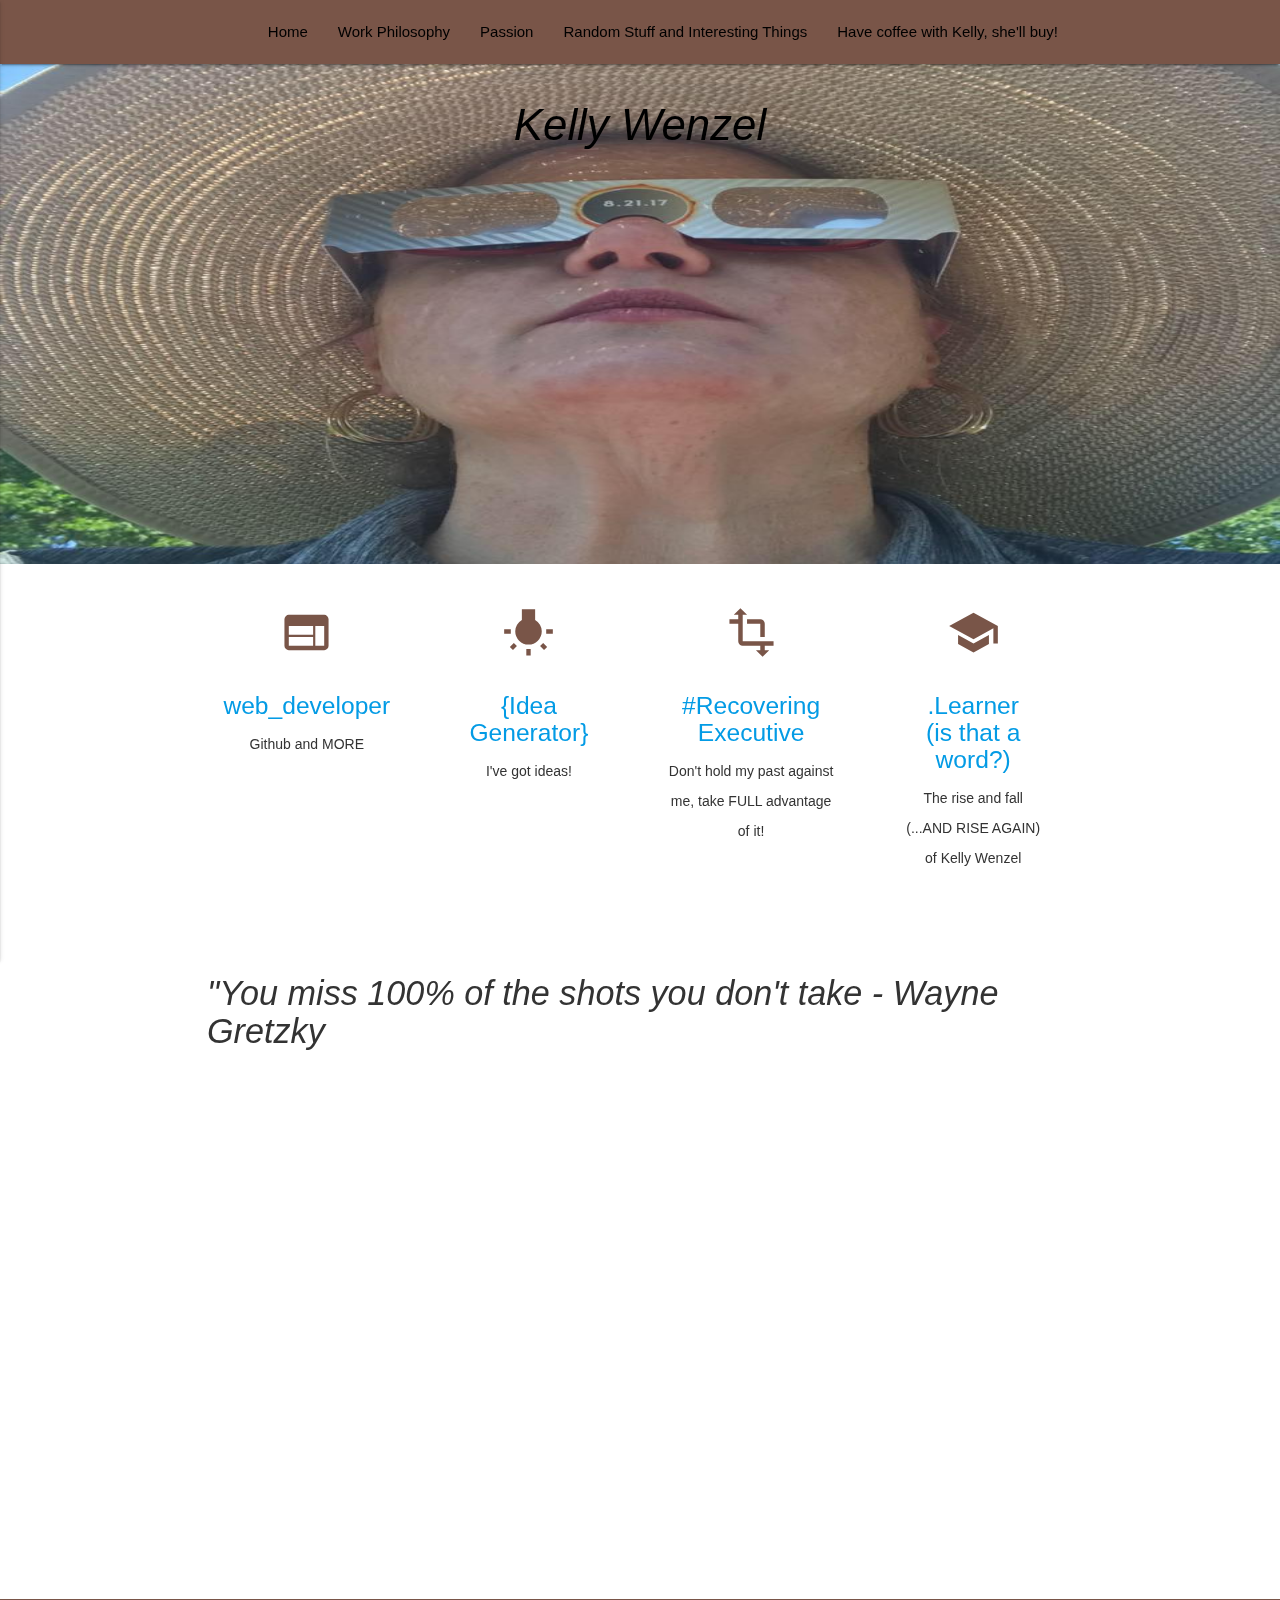
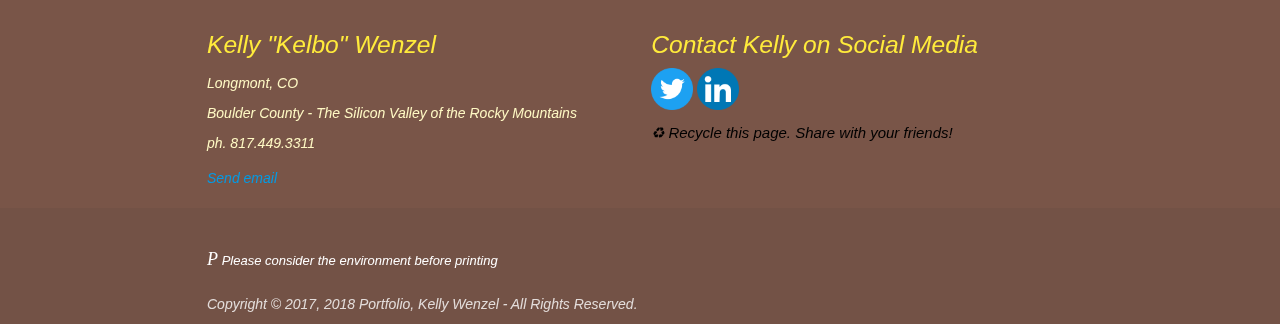
<file: random_interesting.html>
<!-- random_interesting.html-->
<!-- Description: Random Interesting page display-->
<!-- Date: 1/7/2017-->
<!-- Author: Kelly Wenzel -->

<!DOCTYPE html>
<html lang="en">
<head>
  <meta http-equiv="Content-Type" content="text/html; charset=UTF-8"/>
  <meta name="viewport" content="width=device-width, initial-scale=1"/>
  <title>She came, she saw, she concurred...</title>
  <!-- BootStrap  -->
  <link rel="stylesheet" href="https://maxcdn.bootstrapcdn.com/bootstrap/3.3.7/css/bootstrap.min.css">
  <!-- CSS  -->
  <link href="https://fonts.googleapis.com/icon?family=Material+Icons" rel="stylesheet">
  <link href="css/materialize.css" type="text/css" rel="stylesheet" media="screen,projection"/>
  <link href="css/style.css" type="text/css" rel="stylesheet" media="screen,projection"/>
  <style type="text/css">
  </style>
</head>
<body>
<!-- NavBar -->
  <nav class="brown" role="navigation">
    <div class="nav-wrapper container">
      <a id="logo-container" class="brand-logo"></a>
      <ul class="right hide-on-med-and-down">
        <li><a href="index.html">Home</a></li>
        <li><a href="work_philosophy.html">Work Philosophy</a></li>
        <li><a href="passion.html">Passion</a></li>
        <li><a href="random_interesting.html">Random Stuff and Interesting Things</a></li>
        <li><a href= "#footer">Have coffee with Kelly, she'll buy!</a></li>
      </ul>

      <ul id="nav-mobile" class="side-nav"> 
        <li><a href="index.html">Home</a></li>
        <li><a href="work_philosophy.html">Work Philosophy</a></li>
        <li><a href="#footer">Have coffee with Kelly, she'll buy!</a></li>
      </ul>
      <a href="#" data-activates="nav-mobile" class="button-collapse"><i class="material-icons">menu</i></a>
    </div>
  </nav>
<!-- End Navbar -->
<!-- Header Section: Parallax Section Container 1 -->
  <div id="index-banner" class="parallax-container">
    <div class="section no-pad-bot">
      <div class="container">
        <div class="row">
          <div class="parallax col md12"><img src="assets/images/eclipse_wowords.jpg" height="600px" width= "400px"></div>
          </div>
            <p><h3 class="header center black-text-text-bold"><i>Kelly Wenzel</i></h3></p>
      </div>
    </div>
  </div>   
<!-- Four Column Icon Section -->
 <!-- Container for Four Column Icon Section -->
  <div class="container">
    <div class="section">
      <!-- Column 1 -->
      <!--   Icon Section   -->
      <div class="row">
        <!-- <h3 class="center brown-text-bold">kellyWenzel</h3> -->
        <div class="col s12 m3">
          <div class="icon-block">
            <h2 class="center brown-text"><i class="material-icons">web</i></h2>
            <h5 class="center"><a href="web_developer.html">web_developer</a></h5>
            <p class="center light">Github and MORE</p>
          </div>
        </div>
 <!-- Column 2 -->
        <div class="col s12 m3">
          <div class="icon-block">
            <h2 class="center brown-text"><i class="material-icons">wb_incandescent</i></h2>
            <h5 class="center"><a href="idea_generator.html">{Idea Generator}</a></h5>
            <p class="center light">I've got ideas!</p>
          </div>
        </div>
<!--  Column 3 -->
        <div class="col s12 m3">
          <div class="icon-block">
            <h2 class="center brown-text"><i class="material-icons">transform</i></h2>
            <h5 class="center"><a href="recovering_executive.html">#Recovering Executive</a></h5>
            <p class="center light">Don't hold my past against me, take FULL advantage of it!</p>
            </p>
          </div>
        </div>
<!-- Column 4 -->
        <div class="col s12 m3">
          <div class="icon-block">
            <h2 class="center brown-text"><i class="material-icons">school</i></h2>
            <h5 class="center"><a href="learner.html">.Learner<br>(is that a word?)</a></h5>
            <p class="center light">The rise and fall<br>(...AND RISE AGAIN)<br>of Kelly Wenzel</p>
          </div>
        </div>
        <br>
      <h4 class="header col m12 left white-text-text"><br><br><i>"You miss 100% of the shots you don't take - Wayne Gretzky</h4>
      </div>
    </div>
  </div>

<!-- Parallax Container 2 -->
  <!-- <div class="parallax-container2 valign-wrapper-center"> -->
  <div class="parallax-container2 valign-wrapper-center">
    <div class="section no-pad-bot center">
      <div class="container center">
        <div class="row col s12 center">
          <iframe src="http://free.timeanddate.com/countdown/i624zqgr/n75/cf12/cm0/cu4/ct0/cs0/ca0/co1/cr0/ss0/cacdaa520/cpcdaa520/pc8b4513/tcfff/fs90/szw600/szh253/tatCount%20Down%20to%20Graduation/tacdaa520/tptTime%20Since%20Graduation/tpcdaa520/iso2018-01-13T14:00:00/bas4/pd2" allowTransparency="true" frameborder="0" width="406" height="90"></iframe>
        </div>
      </div>
    </div>
  </div>
  <!-- End PContainer 2 -->

<!-- Footer -->
  <footer class="page-footer brown" id="footer">
    <div class="container">
      <div class="row">
        <div class="col l6 s12">
          <h5 class="yellow-text">Kelly "Kelbo" Wenzel</h5>
          <p class="yellow-text text-lighten-4">Longmont, CO<br>
            Boulder County - The Silicon Valley of the Rocky Mountains<br>
            ph. 817.449.3311</p>
            <a href="mailto:aspenmarch@gmail.com">Send email</a>
        </div>
        <div class="col l6 s12">
          <h5 class="yellow-text">Contact Kelly on Social Media</h5>
            <a href="https://twitter.com/kelbowelbo" class="twitter-follow-button" data-show-count="true" data-size="large" data-dnt="true"><img style=“width:42px;height:42px;border:0;“ src="assets/images/icons/if_Twitter_2062092.png"></a>
            <a href="https://www.linkedin.com/in/kellyrenewenzel/" class="linkedin-follow-button"
            data-show-count="true" data-size="large" data-dnt="true"><img style=“width:42px;height:42px;border:0;“ src="assets/images/icons/if_linkedin_2062080.png"></a>
          <h6 class="black-text"><p>&#9851; Recycle this page. Share with your friends!</p></h6> 
        </div>
      </div>
    </div>
    <div class="footer-copyright">
      <div class="container">
        <div class"row">
          <h4><font color="white" face="Webdings" size="4">P</font><font
          color="white" face="verdana,arial,helvetica" size="2"> <strong>Please
          consider the environment before printing</strong></font></h4>
          <div class="col s12 m6"></div>
          <h7>Copyright © 2017, 2018 Portfolio, Kelly Wenzel - All Rights Reserved.</h7>
        </div>
      </div>
    </div>
  </footer>
  <!--  Scripts-->
  <script src="https://code.jquery.com/jquery-2.1.1.min.js"></script>
  <script src="js/materialize.js"></script>
  <script src="js/init.js"></script>
  </body>
</html>
</file>
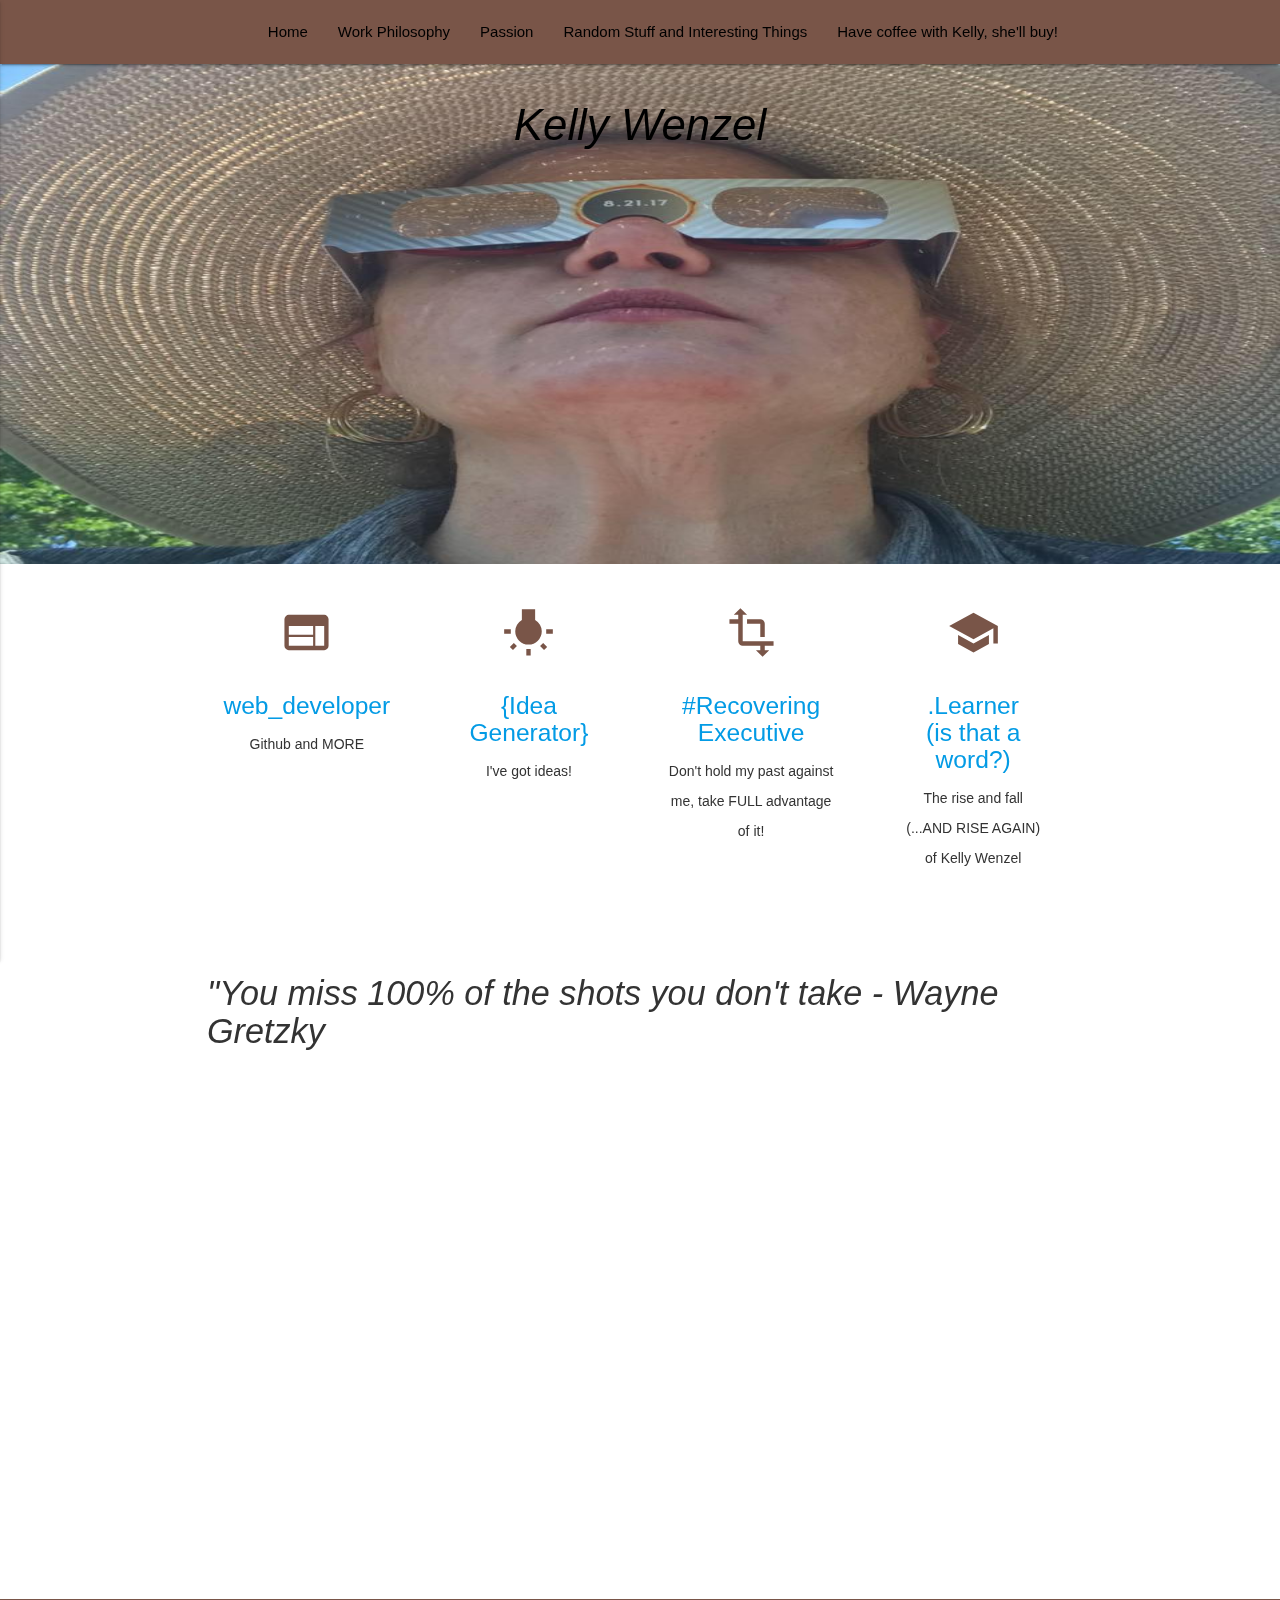
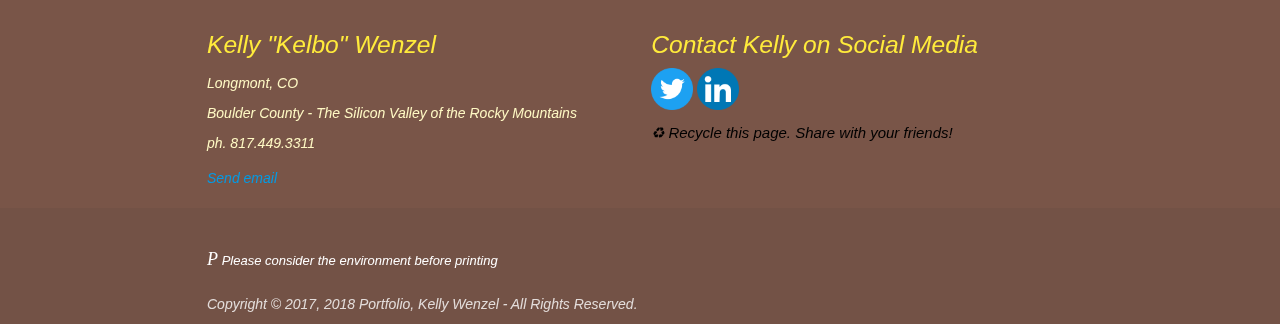
<file: recovering_executive.html>
<!-- Recovering Executive.html-->
<!-- Description: Recovering Executive page display-->
<!-- Date: 1/5/2017-->
<!-- Author: Kelly Wenzel -->

<!DOCTYPE html>
<html lang="en">
<head>
  <meta http-equiv="Content-Type" content="text/html; charset=UTF-8"/>
  <meta name="viewport" content="width=device-width, initial-scale=1"/>
  <title>She came, she saw, she concurred...</title>
  <!-- BootStrap  -->
  <link rel="stylesheet" href="https://maxcdn.bootstrapcdn.com/bootstrap/3.3.7/css/bootstrap.min.css">
  <!-- CSS  -->
  <link href="https://fonts.googleapis.com/icon?family=Material+Icons" rel="stylesheet">
  <link href="css/materialize.css" type="text/css" rel="stylesheet" media="screen,projection"/>
  <link href="css/style.css" type="text/css" rel="stylesheet" media="screen,projection"/>
  <style type="text/css">
  </style>
</head>
<body>
<!-- NavBar -->
  <nav class="brown" role="navigation">
    <div class="nav-wrapper container">
      <a id="logo-container" class="brand-logo"></a>
      <ul class="right hide-on-med-and-down">
        <li><a href="index.html">Home</a></li>
        <li><a href="work_philosophy.html">Work Philosophy</a></li>
        <li><a href="passion.html">Passion</a></li>
        <li><a href="random_interesting.html">Random Stuff and Interesting Things</a></li>
        <li><a href= "#footer">Have coffee with Kelly, she'll buy!</a></li>
      </ul>

      <ul id="nav-mobile" class="side-nav"> 
        <li><a href="index.html">Home</a></li>
        <li><a href="work_philosophy.html">Work Philosophy</a></li>
        <li><a href="#footer">Have coffee with Kelly, she'll buy!</a></li>
      </ul>
      <a href="#" data-activates="nav-mobile" class="button-collapse"><i class="material-icons">menu</i></a>
    </div>
  </nav>
<!-- End Navbar -->
<!-- Header Section: Parallax Section Container 1 -->
  <div id="index-banner" class="parallax-container">
    <div class="section no-pad-bot">
      <div class="container">
        <div class="row">
          <div class="parallax col md12"><img src="assets/images/eclipse_wowords.jpg" height="600px" width= "400px"></div>
          </div>
            <p><h3 class="header center black-text-text-bold"><i>Kelly Wenzel</i></h3></p>
      </div>
    </div>
  </div>   
<!-- Four Column Icon Section -->
 <!-- Container for Four Column Icon Section -->
  <div class="container">
    <div class="section">
      <!-- Column 1 -->
      <!--   Icon Section   -->
      <div class="row">
        <!-- <h3 class="center brown-text-bold">kellyWenzel</h3> -->
        <div class="col s12 m3">
          <div class="icon-block">
            <h2 class="center brown-text"><i class="material-icons">web</i></h2>
            <h5 class="center"><a href="web_developer.html">web_developer</a></h5>
            <p class="center light">Github and MORE</p>
          </div>
        </div>
 <!-- Column 2 -->
        <div class="col s12 m3">
          <div class="icon-block">
            <h2 class="center brown-text"><i class="material-icons">wb_incandescent</i></h2>
            <h5 class="center"><a href="idea_generator.html">{Idea Generator}</a></h5>
            <p class="center light">I've got ideas!</p>
          </div>
        </div>
<!--  Column 3 -->
        <div class="col s12 m3">
          <div class="icon-block">
            <h2 class="center brown-text"><i class="material-icons">transform</i></h2>
            <h5 class="center"><a href="recovering_executive.html">#Recovering Executive</a></h5>
            <p class="center light">Don't hold my past against me, take FULL advantage of it!</p>
            </p>
          </div>
        </div>
<!-- Column 4 -->
        <div class="col s12 m3">
          <div class="icon-block">
            <h2 class="center brown-text"><i class="material-icons">school</i></h2>
            <h5 class="center"><a href="learner.html">.Learner<br>(is that a word?)</a></h5>
            <p class="center light">The rise and fall<br>(...AND RISE AGAIN)<br>of Kelly Wenzel</p>
          </div>
        </div>
        <br>
      <h4 class="header col m12 left white-text-text"><br><br><i>"You miss 100% of the shots you don't take - Wayne Gretzky</h4>
      </div>
    </div>
  </div>

<!-- Parallax Container 2 -->
  <!-- <div class="parallax-container2 valign-wrapper-center"> -->
  <div class="parallax-container2 valign-wrapper-center">
    <div class="section no-pad-bot center">
      <div class="container center">
        <div class="row col s12 center">
          <iframe src="http://free.timeanddate.com/countdown/i624zqgr/n75/cf12/cm0/cu4/ct0/cs0/ca0/co1/cr0/ss0/cacdaa520/cpcdaa520/pc8b4513/tcfff/fs90/szw600/szh253/tatCount%20Down%20to%20Graduation/tacdaa520/tptTime%20Since%20Graduation/tpcdaa520/iso2018-01-13T14:00:00/bas4/pd2" allowTransparency="true" frameborder="0" width="406" height="90"></iframe>
        </div>
      </div>
    </div>
  </div>
  <!-- End PContainer 2 -->

<!-- Footer -->
  <footer class="page-footer brown" id="footer">
    <div class="container">
      <div class="row">
        <div class="col l6 s12">
          <h5 class="yellow-text">Kelly "Kelbo" Wenzel</h5>
          <p class="yellow-text text-lighten-4">Longmont, CO<br>
            Boulder County - The Silicon Valley of the Rocky Mountains<br>
            ph. 817.449.3311</p>
            <a href="mailto:aspenmarch@gmail.com">Send email</a>
        </div>
        <div class="col l6 s12">
          <h5 class="yellow-text">Contact Kelly on Social Media</h5>
            <a href="https://twitter.com/kelbowelbo" class="twitter-follow-button" data-show-count="true" data-size="large" data-dnt="true"><img style=“width:42px;height:42px;border:0;“ src="assets/images/icons/if_Twitter_2062092.png"></a>
            <a href="https://www.linkedin.com/in/kellyrenewenzel/" class="linkedin-follow-button"
            data-show-count="true" data-size="large" data-dnt="true"><img style=“width:42px;height:42px;border:0;“ src="assets/images/icons/if_linkedin_2062080.png"></a>
          <h6 class="black-text"><p>&#9851; Recycle this page. Share with your friends!</p></h6> 
        </div>
      </div>
    </div>
    <div class="footer-copyright">
      <div class="container">
        <div class"row">
          <h4><font color="white" face="Webdings" size="4">P</font><font
          color="white" face="verdana,arial,helvetica" size="2"> <strong>Please
          consider the environment before printing</strong></font></h4>
          <div class="col s12 m6"></div>
          <h7>Copyright © 2017, 2018 Portfolio, Kelly Wenzel - All Rights Reserved.</h7>
        </div>
      </div>
    </div>
  </footer>
  <!--  Scripts-->
  <script src="https://code.jquery.com/jquery-2.1.1.min.js"></script>
  <script src="js/materialize.js"></script>
  <script src="js/init.js"></script>
  </body>
</html>
</file>
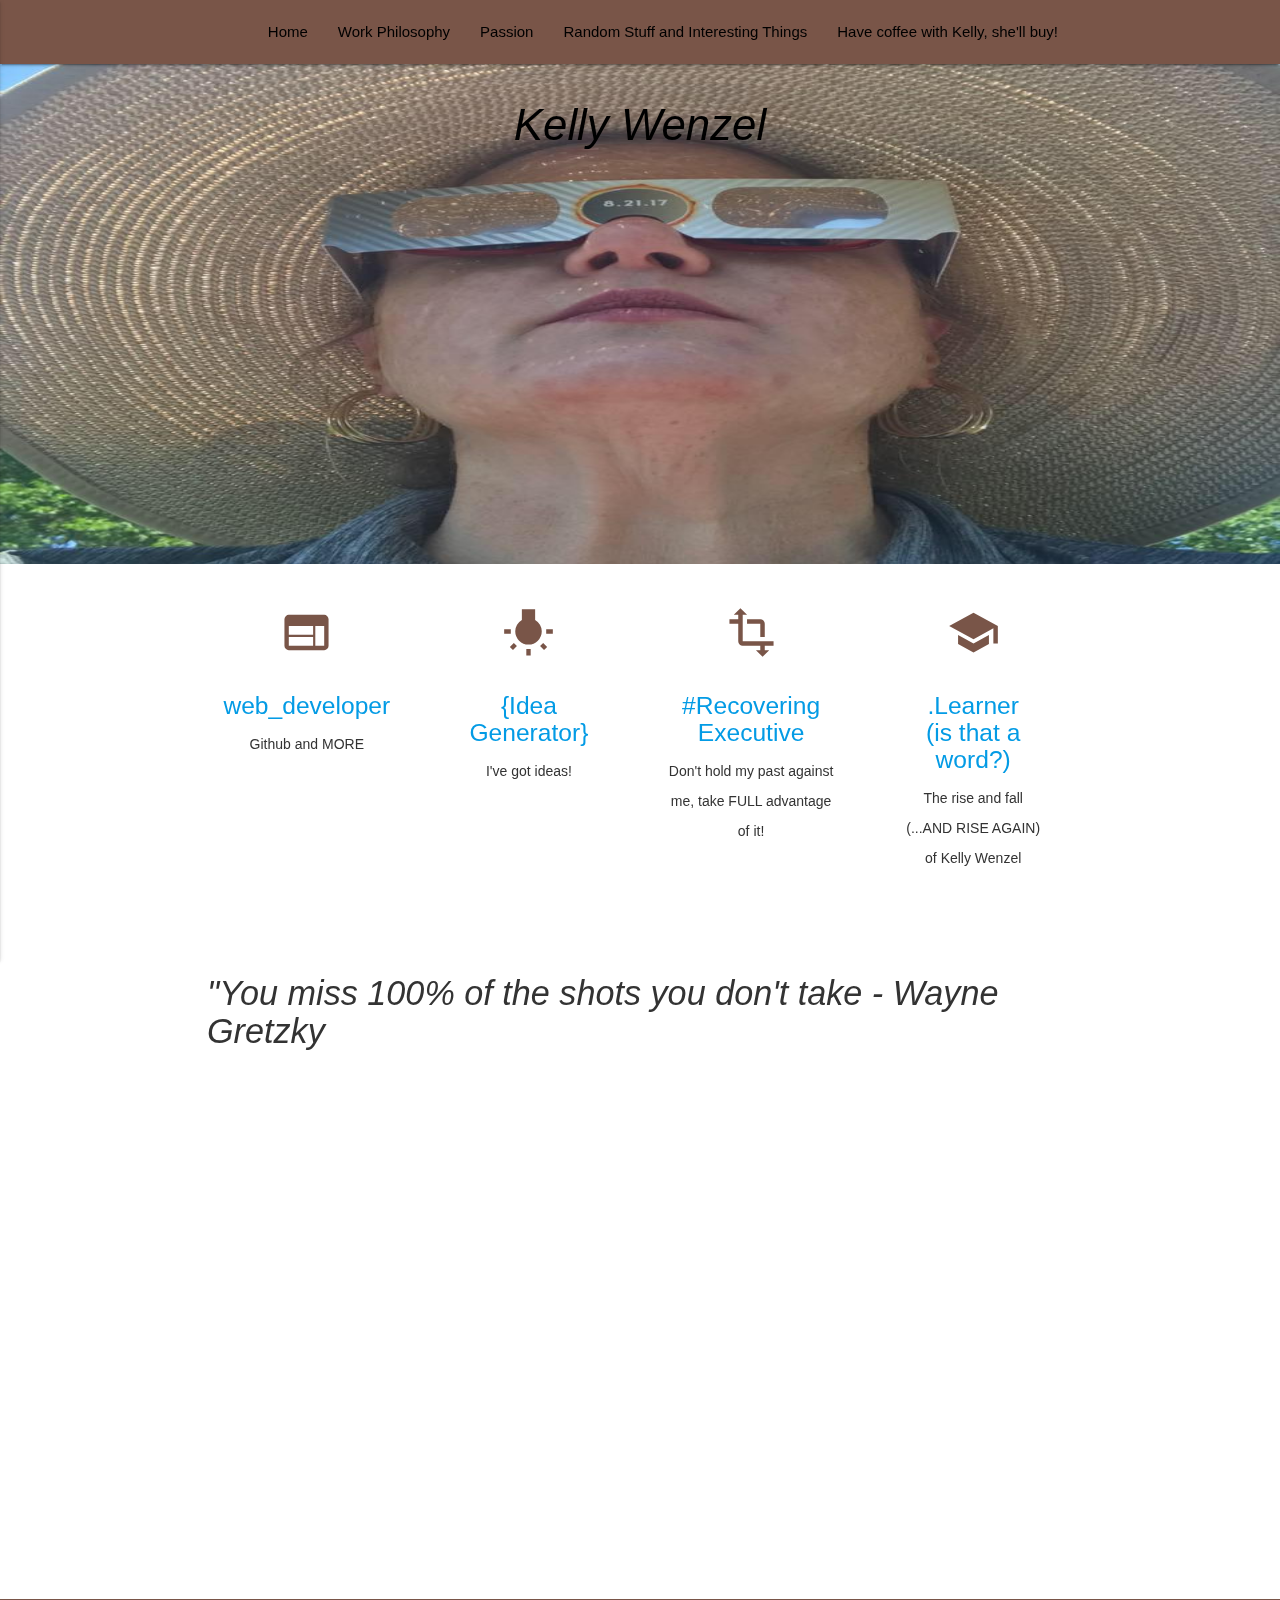
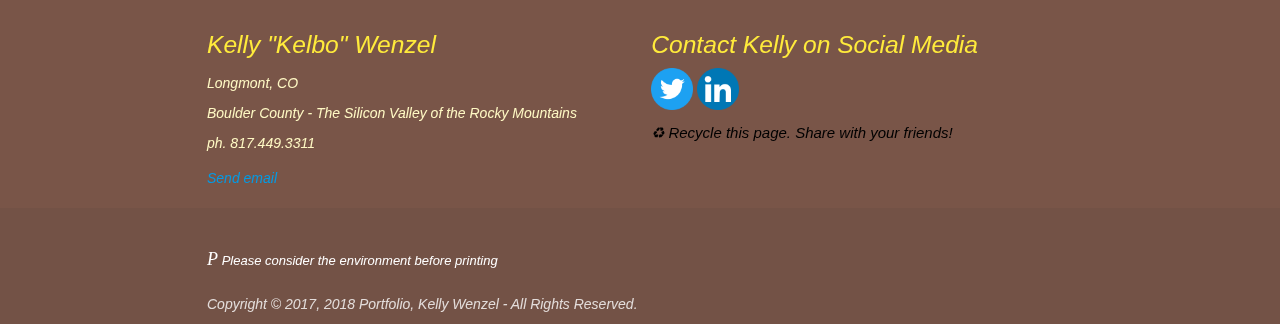
<file: web_developer.html>
<!-- Web Developer.html-->
<!-- Description: Web Developer page display-->
<!-- Date: 1/5/2017-->
<!-- Author: Kelly Wenzel -->

<!DOCTYPE html>
<html lang="en">
<head>
  <meta http-equiv="Content-Type" content="text/html; charset=UTF-8"/>
  <meta name="viewport" content="width=device-width, initial-scale=1"/>
  <title>She came, she saw, she concurred...</title>
  <!-- BootStrap  -->
  <link rel="stylesheet" href="https://maxcdn.bootstrapcdn.com/bootstrap/3.3.7/css/bootstrap.min.css">
  <!-- CSS  -->
  <link href="https://fonts.googleapis.com/icon?family=Material+Icons" rel="stylesheet">
  <link href="css/materialize.css" type="text/css" rel="stylesheet" media="screen,projection"/>
  <link href="css/style.css" type="text/css" rel="stylesheet" media="screen,projection"/>
  <style type="text/css">
  </style>
</head>
<body>
<!-- NavBar -->
  <nav class="brown" role="navigation">
    <div class="nav-wrapper container">
      <a id="logo-container" class="brand-logo"></a>
      <ul class="right hide-on-med-and-down">
        <li><a href="index.html">Home</a></li>
        <li><a href="work_philosophy.html">Work Philosophy</a></li>
        <li><a href="passion.html">Passion</a></li>
        <li><a href="random_interesting.html">Random Stuff and Interesting Things</a></li>
        <li><a href= "#footer">Have coffee with Kelly, she'll buy!</a></li>
      </ul>

      <ul id="nav-mobile" class="side-nav"> 
        <li><a href="index.html">Home</a></li>
        <li><a href="work_philosophy.html">Work Philosophy</a></li>
        <li><a href="#footer">Have coffee with Kelly, she'll buy!</a></li>
      </ul>
      <a href="#" data-activates="nav-mobile" class="button-collapse"><i class="material-icons">menu</i></a>
    </div>
  </nav>
<!-- End Navbar -->
<!-- Header Section: Parallax Section Container 1 -->
  <div id="index-banner" class="parallax-container">
    <div class="section no-pad-bot">
      <div class="container">
        <div class="row">
          <div class="parallax col md12"><img src="assets/images/eclipse_wowords.jpg" height="600px" width= "400px"></div>
          </div>
            <p><h3 class="header center black-text-text-bold"><i>Kelly Wenzel</i></h3></p>
      </div>
    </div>
  </div>   
<!-- Four Column Icon Section -->
 <!-- Container for Four Column Icon Section -->
  <div class="container">
    <div class="section">
      <!-- Column 1 -->
      <!--   Icon Section   -->
      <div class="row">
        <!-- <h3 class="center brown-text-bold">kellyWenzel</h3> -->
        <div class="col s12 m3">
          <div class="icon-block">
            <h2 class="center brown-text"><i class="material-icons">web</i></h2>
            <h5 class="center"><a href="web_developer.html">web_developer</a></h5>
            <p class="center light">Github and MORE</p>
          </div>
        </div>
 <!-- Column 2 -->
        <div class="col s12 m3">
          <div class="icon-block">
            <h2 class="center brown-text"><i class="material-icons">wb_incandescent</i></h2>
            <h5 class="center"><a href="idea_generator.html">{Idea Generator}</a></h5>
            <p class="center light">I've got ideas!</p>
          </div>
        </div>
<!--  Column 3 -->
        <div class="col s12 m3">
          <div class="icon-block">
            <h2 class="center brown-text"><i class="material-icons">transform</i></h2>
            <h5 class="center"><a href="recovering_executive.html">#Recovering Executive</a></h5>
            <p class="center light">Don't hold my past against me, take FULL advantage of it!</p>
            </p>
          </div>
        </div>
<!-- Column 4 -->
        <div class="col s12 m3">
          <div class="icon-block">
            <h2 class="center brown-text"><i class="material-icons">school</i></h2>
            <h5 class="center"><a href="learner.html">.Learner<br>(is that a word?)</a></h5>
            <p class="center light">The rise and fall<br>(...AND RISE AGAIN)<br>of Kelly Wenzel</p>
          </div>
        </div>
        <br>
      <h4 class="header col m12 left white-text-text"><br><br><i>"You miss 100% of the shots you don't take - Wayne Gretzky</h4>
      </div>
    </div>
  </div>

<!-- Parallax Container 2 -->
  <!-- <div class="parallax-container2 valign-wrapper-center"> -->
  <div class="parallax-container2 valign-wrapper-center">
    <div class="section no-pad-bot center">
      <div class="container center">
        <div class="row col s12 center">
          <iframe src="http://free.timeanddate.com/countdown/i624zqgr/n75/cf12/cm0/cu4/ct0/cs0/ca0/co1/cr0/ss0/cacdaa520/cpcdaa520/pc8b4513/tcfff/fs90/szw600/szh253/tatCount%20Down%20to%20Graduation/tacdaa520/tptTime%20Since%20Graduation/tpcdaa520/iso2018-01-13T14:00:00/bas4/pd2" allowTransparency="true" frameborder="0" width="406" height="90"></iframe>
        </div>
      </div>
    </div>
  </div>
  <!-- End PContainer 2 -->

<!-- Footer -->
  <footer class="page-footer brown" id="footer">
    <div class="container">
      <div class="row">
        <div class="col l6 s12">
          <h5 class="yellow-text">Kelly "Kelbo" Wenzel</h5>
          <p class="yellow-text text-lighten-4">Longmont, CO<br>
            Boulder County - The Silicon Valley of the Rocky Mountains<br>
            ph. 817.449.3311</p>
            <a href="mailto:aspenmarch@gmail.com">Send email</a>
        </div>
        <div class="col l6 s12">
          <h5 class="yellow-text">Contact Kelly on Social Media</h5>
            <a href="https://twitter.com/kelbowelbo" class="twitter-follow-button" data-show-count="true" data-size="large" data-dnt="true"><img style=“width:42px;height:42px;border:0;“ src="assets/images/icons/if_Twitter_2062092.png"></a>
            <a href="https://www.linkedin.com/in/kellyrenewenzel/" class="linkedin-follow-button"
            data-show-count="true" data-size="large" data-dnt="true"><img style=“width:42px;height:42px;border:0;“ src="assets/images/icons/if_linkedin_2062080.png"></a>
          <h6 class="black-text"><p>&#9851; Recycle this page. Share with your friends!</p></h6> 
        </div>
      </div>
    </div>
    <div class="footer-copyright">
      <div class="container">
        <div class"row">
          <h4><font color="white" face="Webdings" size="4">P</font><font
          color="white" face="verdana,arial,helvetica" size="2"> <strong>Please
          consider the environment before printing</strong></font></h4>
          <div class="col s12 m6"></div>
          <h7>Copyright © 2017, 2018 Portfolio, Kelly Wenzel - All Rights Reserved.</h7>
        </div>
      </div>
    </div>
  </footer>
  <!--  Scripts-->
  <script src="https://code.jquery.com/jquery-2.1.1.min.js"></script>
  <script src="js/materialize.js"></script>
  <script src="js/init.js"></script>
  </body>
</html>
</file>
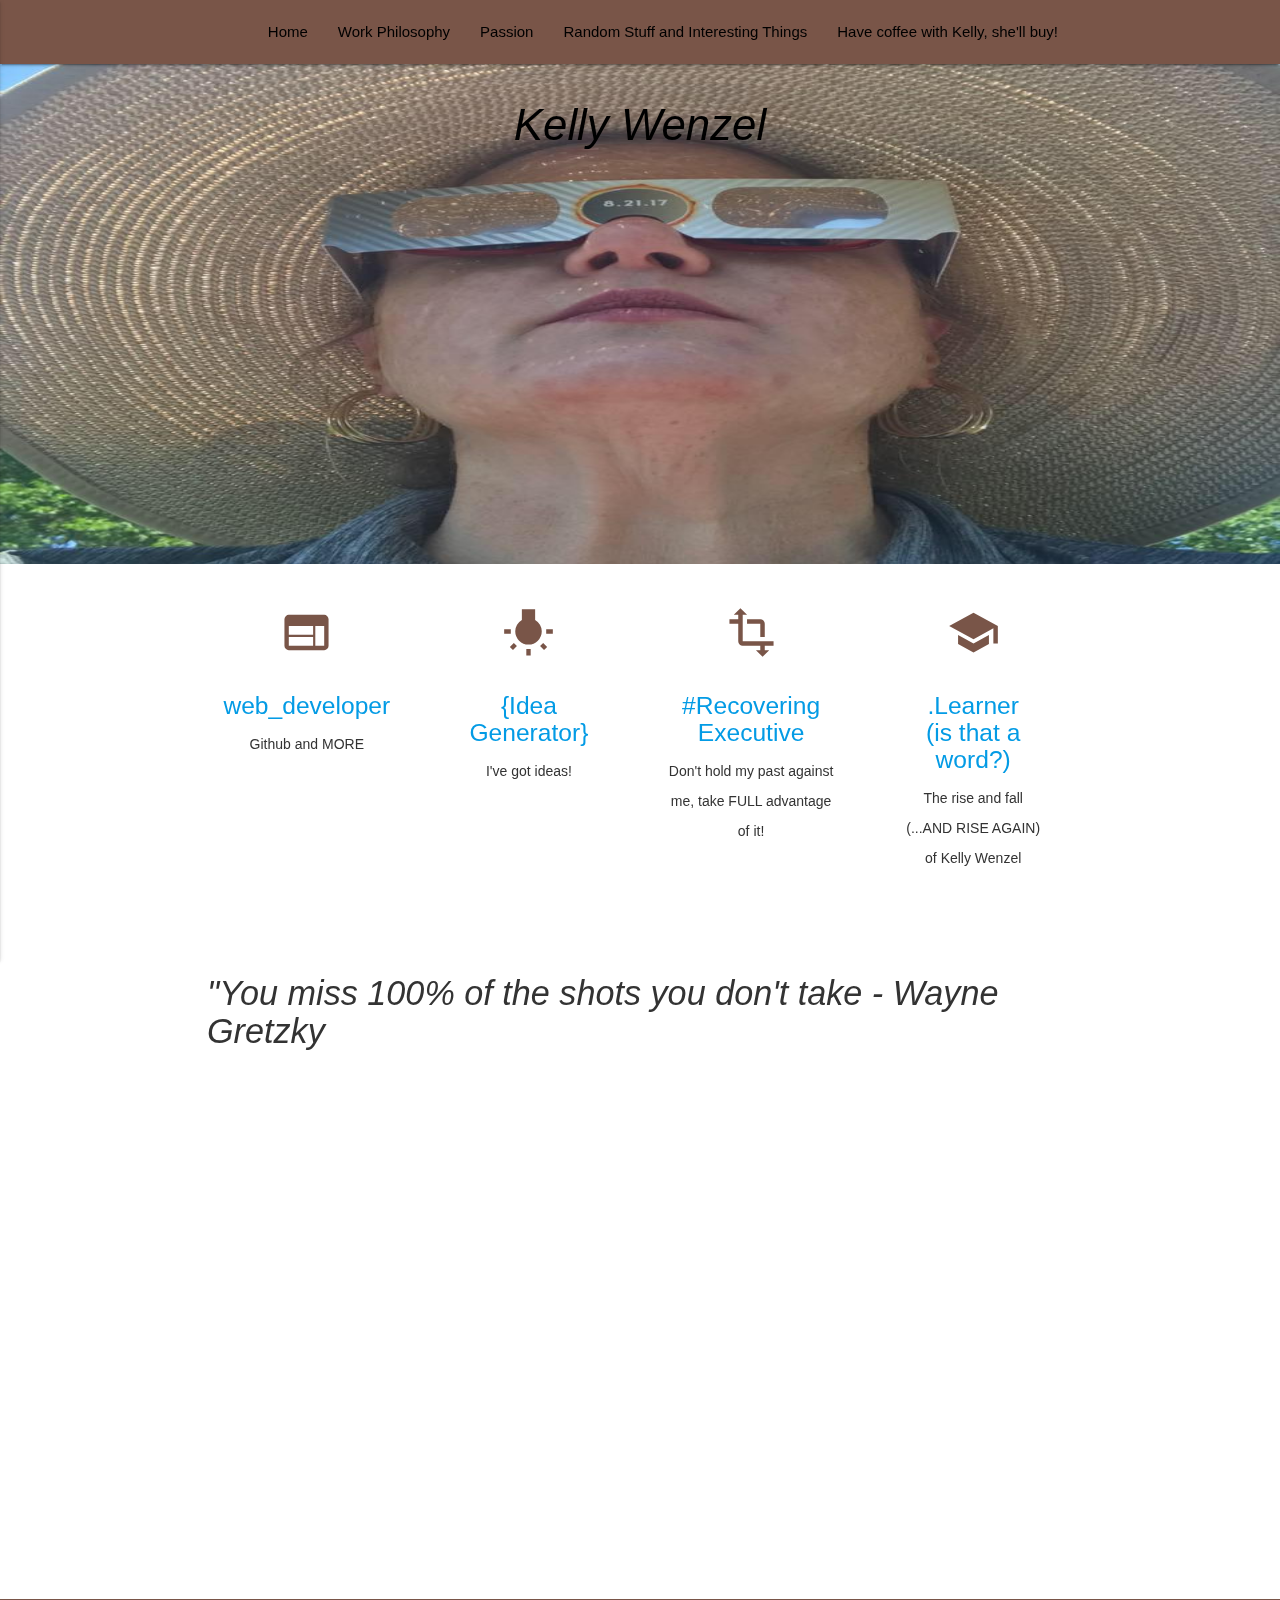
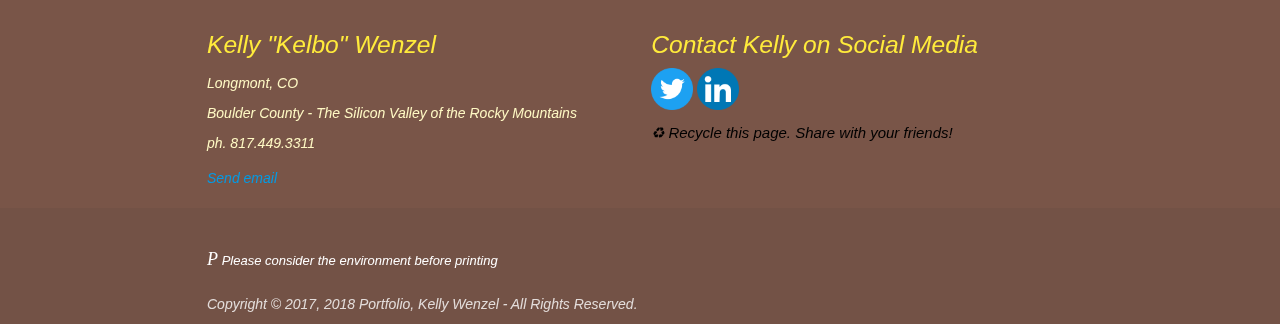
<file: work_philosophy.html>
<!-- work philosophy.html-->
<!-- Description: Work Philosophy page display-->
<!-- Date: 1/4/2017-->
<!-- Author: Kelly Wenzel -->

<!DOCTYPE html>
<html lang="en">
<head>
  <meta http-equiv="Content-Type" content="text/html; charset=UTF-8"/>
  <meta name="viewport" content="width=device-width, initial-scale=1"/>
  <title>She came, she saw, she concurred...</title>
  <!-- BootStrap  -->
  <link rel="stylesheet" href="https://maxcdn.bootstrapcdn.com/bootstrap/3.3.7/css/bootstrap.min.css">
  <!-- CSS  -->
  <link href="https://fonts.googleapis.com/icon?family=Material+Icons" rel="stylesheet">
  <link href="css/materialize.css" type="text/css" rel="stylesheet" media="screen,projection"/>
  <link href="css/style.css" type="text/css" rel="stylesheet" media="screen,projection"/>
  <style type="text/css">
  </style>
</head>
<body>
<!-- NavBar -->
  <nav class="brown" role="navigation">
    <div class="nav-wrapper container">
      <a id="logo-container" class="brand-logo"></a>
      <ul class="right hide-on-med-and-down">
        <li><a href="index.html">Home</a></li>
        <li><a href="work_philosophy.html">Work Philosophy</a></li>
        <li><a href="passion.html">Passion</a></li>
        <li><a href="random_interesting.html">Random Stuff and Interesting Things</a></li>
        <li><a href= "#footer">Have coffee with Kelly, she'll buy!</a></li>
      </ul>

      <ul id="nav-mobile" class="side-nav"> 
        <li><a href="index.html">Home</a></li>
        <li><a href="work_philosophy.html">Work Philosophy</a></li>
        <li><a href="#footer">Have coffee with Kelly, she'll buy!</a></li>
      </ul>
      <a href="#" data-activates="nav-mobile" class="button-collapse"><i class="material-icons">menu</i></a>
    </div>
  </nav>
<!-- End Navbar -->
<!-- Header Section: Parallax Section Container 1 -->
  <div id="index-banner" class="parallax-container">
    <div class="section no-pad-bot">
      <div class="container">
        <div class="row">
          <div class="parallax col md12"><img src="assets/images/eclipse_wowords.jpg" height="600px" width= "400px"></div>
          </div>
            <p><h3 class="header center black-text-text-bold"><i>Kelly Wenzel</i></h3></p>
      </div>
    </div>
  </div>   
<!-- Four Column Icon Section -->
 <!-- Container for Four Column Icon Section -->
  <div class="container">
    <div class="section">
      <!-- Column 1 -->
      <!--   Icon Section   -->
      <div class="row">
        <!-- <h3 class="center brown-text-bold">kellyWenzel</h3> -->
        <div class="col s12 m3">
          <div class="icon-block">
            <h2 class="center brown-text"><i class="material-icons">web</i></h2>
            <h5 class="center"><a href="web_developer.html">web_developer</a></h5>
            <p class="center light">Github and MORE</p>
          </div>
        </div>
 <!-- Column 2 -->
        <div class="col s12 m3">
          <div class="icon-block">
            <h2 class="center brown-text"><i class="material-icons">wb_incandescent</i></h2>
            <h5 class="center"><a href="idea_generator.html">{Idea Generator}</a></h5>
            <p class="center light">I've got ideas!</p>
          </div>
        </div>
<!--  Column 3 -->
        <div class="col s12 m3">
          <div class="icon-block">
            <h2 class="center brown-text"><i class="material-icons">transform</i></h2>
            <h5 class="center"><a href="recovering_executive.html">#Recovering Executive</a></h5>
            <p class="center light">Don't hold my past against me, take FULL advantage of it!</p>
            </p>
          </div>
        </div>
<!-- Column 4 -->
        <div class="col s12 m3">
          <div class="icon-block">
            <h2 class="center brown-text"><i class="material-icons">school</i></h2>
            <h5 class="center"><a href="learner.html">.Learner<br>(is that a word?)</a></h5>
            <p class="center light">The rise and fall<br>(...AND RISE AGAIN)<br>of Kelly Wenzel</p>
          </div>
        </div>
        <br>
      <h4 class="header col m12 left white-text-text"><br><br><i>"You miss 100% of the shots you don't take - Wayne Gretzky</h4>
      </div>
    </div>
  </div>

<!-- Parallax Container 2 -->
  <!-- <div class="parallax-container2 valign-wrapper-center"> -->
  <div class="parallax-container2 valign-wrapper-center">
    <div class="section no-pad-bot center">
      <div class="container center">
        <div class="row col s12 center">
          <iframe src="http://free.timeanddate.com/countdown/i624zqgr/n75/cf12/cm0/cu4/ct0/cs0/ca0/co1/cr0/ss0/cacdaa520/cpcdaa520/pc8b4513/tcfff/fs90/szw600/szh253/tatCount%20Down%20to%20Graduation/tacdaa520/tptTime%20Since%20Graduation/tpcdaa520/iso2018-01-13T14:00:00/bas4/pd2" allowTransparency="true" frameborder="0" width="406" height="90"></iframe>
        </div>
      </div>
    </div>
  </div>
  <!-- End PContainer 2 -->

<!-- Footer -->
  <footer class="page-footer brown" id="footer">
    <div class="container">
      <div class="row">
        <div class="col l6 s12">
          <h5 class="yellow-text">Kelly "Kelbo" Wenzel</h5>
          <p class="yellow-text text-lighten-4">Longmont, CO<br>
            Boulder County - The Silicon Valley of the Rocky Mountains<br>
            ph. 817.449.3311</p>
            <a href="mailto:aspenmarch@gmail.com">Send email</a>
        </div>
        <div class="col l6 s12">
          <h5 class="yellow-text">Contact Kelly on Social Media</h5>
            <a href="https://twitter.com/kelbowelbo" class="twitter-follow-button" data-show-count="true" data-size="large" data-dnt="true"><img style=“width:42px;height:42px;border:0;“ src="assets/images/icons/if_Twitter_2062092.png"></a>
            <a href="https://www.linkedin.com/in/kellyrenewenzel/" class="linkedin-follow-button"
            data-show-count="true" data-size="large" data-dnt="true"><img style=“width:42px;height:42px;border:0;“ src="assets/images/icons/if_linkedin_2062080.png"></a>
          <h6 class="black-text"><p>&#9851; Recycle this page. Share with your friends!</p></h6> 
        </div>
      </div>
    </div>
    <div class="footer-copyright">
      <div class="container">
        <div class"row">
          <h4><font color="white" face="Webdings" size="4">P</font><font
          color="white" face="verdana,arial,helvetica" size="2"> <strong>Please
          consider the environment before printing</strong></font></h4>
          <div class="col s12 m6"></div>
          <h7>Copyright © 2017, 2018 Portfolio, Kelly Wenzel - All Rights Reserved.</h7>
        </div>
      </div>
    </div>
  </footer>
  <!--  Scripts-->
  <script src="https://code.jquery.com/jquery-2.1.1.min.js"></script>
  <script src="js/materialize.js"></script>
  <script src="js/init.js"></script>
  </body>
</html>
</file>
<file: css/style.css>
/* Custom Stylesheet */
/**
 * Use this file to override Materialize files so you can update
 * the core Materialize files in the future
 *
 * Made By MaterializeCSS.com
 */

nav ul a,
nav .brand-logo {
  color: #000;
}

p {
  line-height: 2rem;
}

.button-collapse {
  color: #26a69a;
}

.parallax-container {
  min-height: 380px;
  line-height: 0;
  height: 500px;
  color: rgba(255,255,255,.9);
}
.parallax-container2 {
  min-height: 380px;
  line-height: 0;
  height: 500px;
  color: rgba(255,255,255,.9);
}
.parallax-container .section {
  width: 100%;
  color: black;
  }
#form-3

@media only screen and (max-width : 992px) {
  .parallax-container .section {
    position: absolute;
    top: 40%;
  }
  #index-banner .section {
    top: 10%;
  }

   .blocktext {
    display: block;
    margin-left: 30%;
    margin-right: auto;
/*    overflow: auto;*/
  }
    .blocktext2 {
    display: block;
    margin-left: 30%;
    margin-right: auto;
/*    overflow: auto;*/
  }
  #form3-map{
    height:75%;
  }
  #form3-panel{
  height:75%;
  }
}

@media only screen and (max-width : 600px) {
  #index-banner .section {
    top: 0;
  }
  .blocktext {
    display: block;
    margin-left: auto;
  /*  margin-left: 20%;*/
    margin-right: auto;
/*    overflow: auto;*/
  }

  .sizing {
  width: 60%;
  height: 60%;
  font-size: 12px;
/*  text-align: left;*/
   white-space: normal;
  }
    #form3-map{
    height:50%;
    }
    #form3-panel{
    height: 50%;
    }
}

.icon-block {
  padding: 0 15px;
}
.icon-block .material-icons {
  font-size: inherit;
}

footer.page-footer {
  margin: 0;
}


#share-buttons img {
width: 35px;
padding: 5px;
border: 0;
box-shadow: 0;
display: inline;
}
</file>
